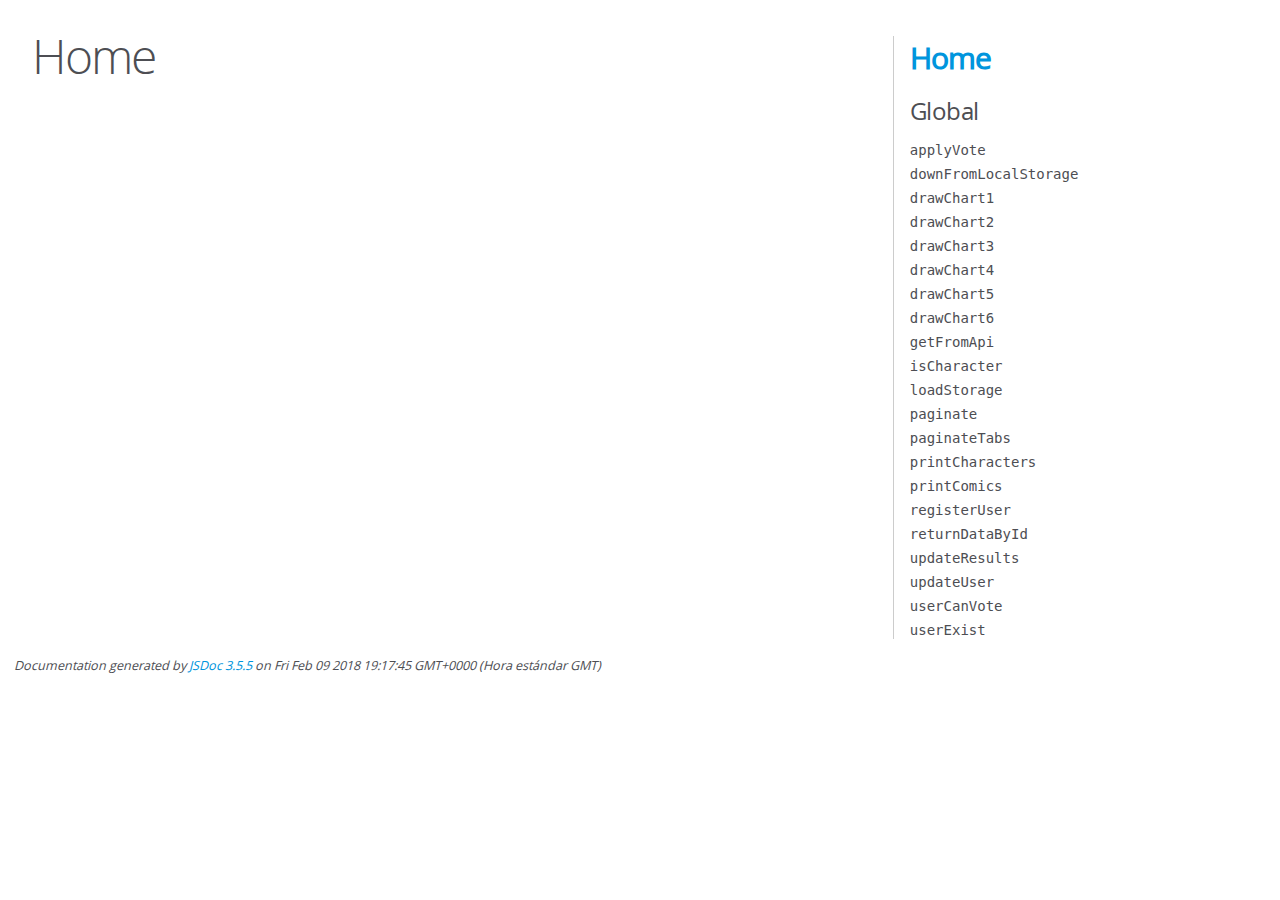
<file: out/index.html>
<!DOCTYPE html>
<html lang="en">
<head>
    <meta charset="utf-8">
    <title>JSDoc: Home</title>

    <script src="scripts/prettify/prettify.js"> </script>
    <script src="scripts/prettify/lang-css.js"> </script>
    <!--[if lt IE 9]>
      <script src="//html5shiv.googlecode.com/svn/trunk/html5.js"></script>
    <![endif]-->
    <link type="text/css" rel="stylesheet" href="styles/prettify-tomorrow.css">
    <link type="text/css" rel="stylesheet" href="styles/jsdoc-default.css">
</head>

<body>

<div id="main">

    <h1 class="page-title">Home</h1>

    



    


    <h3> </h3>










    









</div>

<nav>
    <h2><a href="index.html">Home</a></h2><h3>Global</h3><ul><li><a href="global.html#applyVote">applyVote</a></li><li><a href="global.html#downFromLocalStorage">downFromLocalStorage</a></li><li><a href="global.html#drawChart1">drawChart1</a></li><li><a href="global.html#drawChart2">drawChart2</a></li><li><a href="global.html#drawChart3">drawChart3</a></li><li><a href="global.html#drawChart4">drawChart4</a></li><li><a href="global.html#drawChart5">drawChart5</a></li><li><a href="global.html#drawChart6">drawChart6</a></li><li><a href="global.html#getFromApi">getFromApi</a></li><li><a href="global.html#isCharacter">isCharacter</a></li><li><a href="global.html#loadStorage">loadStorage</a></li><li><a href="global.html#paginate">paginate</a></li><li><a href="global.html#paginateTabs">paginateTabs</a></li><li><a href="global.html#printCharacters">printCharacters</a></li><li><a href="global.html#printComics">printComics</a></li><li><a href="global.html#registerUser">registerUser</a></li><li><a href="global.html#returnDataById">returnDataById</a></li><li><a href="global.html#updateResults">updateResults</a></li><li><a href="global.html#updateUser">updateUser</a></li><li><a href="global.html#userCanVote">userCanVote</a></li><li><a href="global.html#userExist">userExist</a></li></ul>
</nav>

<br class="clear">

<footer>
    Documentation generated by <a href="https://github.com/jsdoc3/jsdoc">JSDoc 3.5.5</a> on Fri Feb 09 2018 19:17:45 GMT+0000 (Hora estándar GMT)
</footer>

<script> prettyPrint(); </script>
<script src="scripts/linenumber.js"> </script>
</body>
</html>
</file>
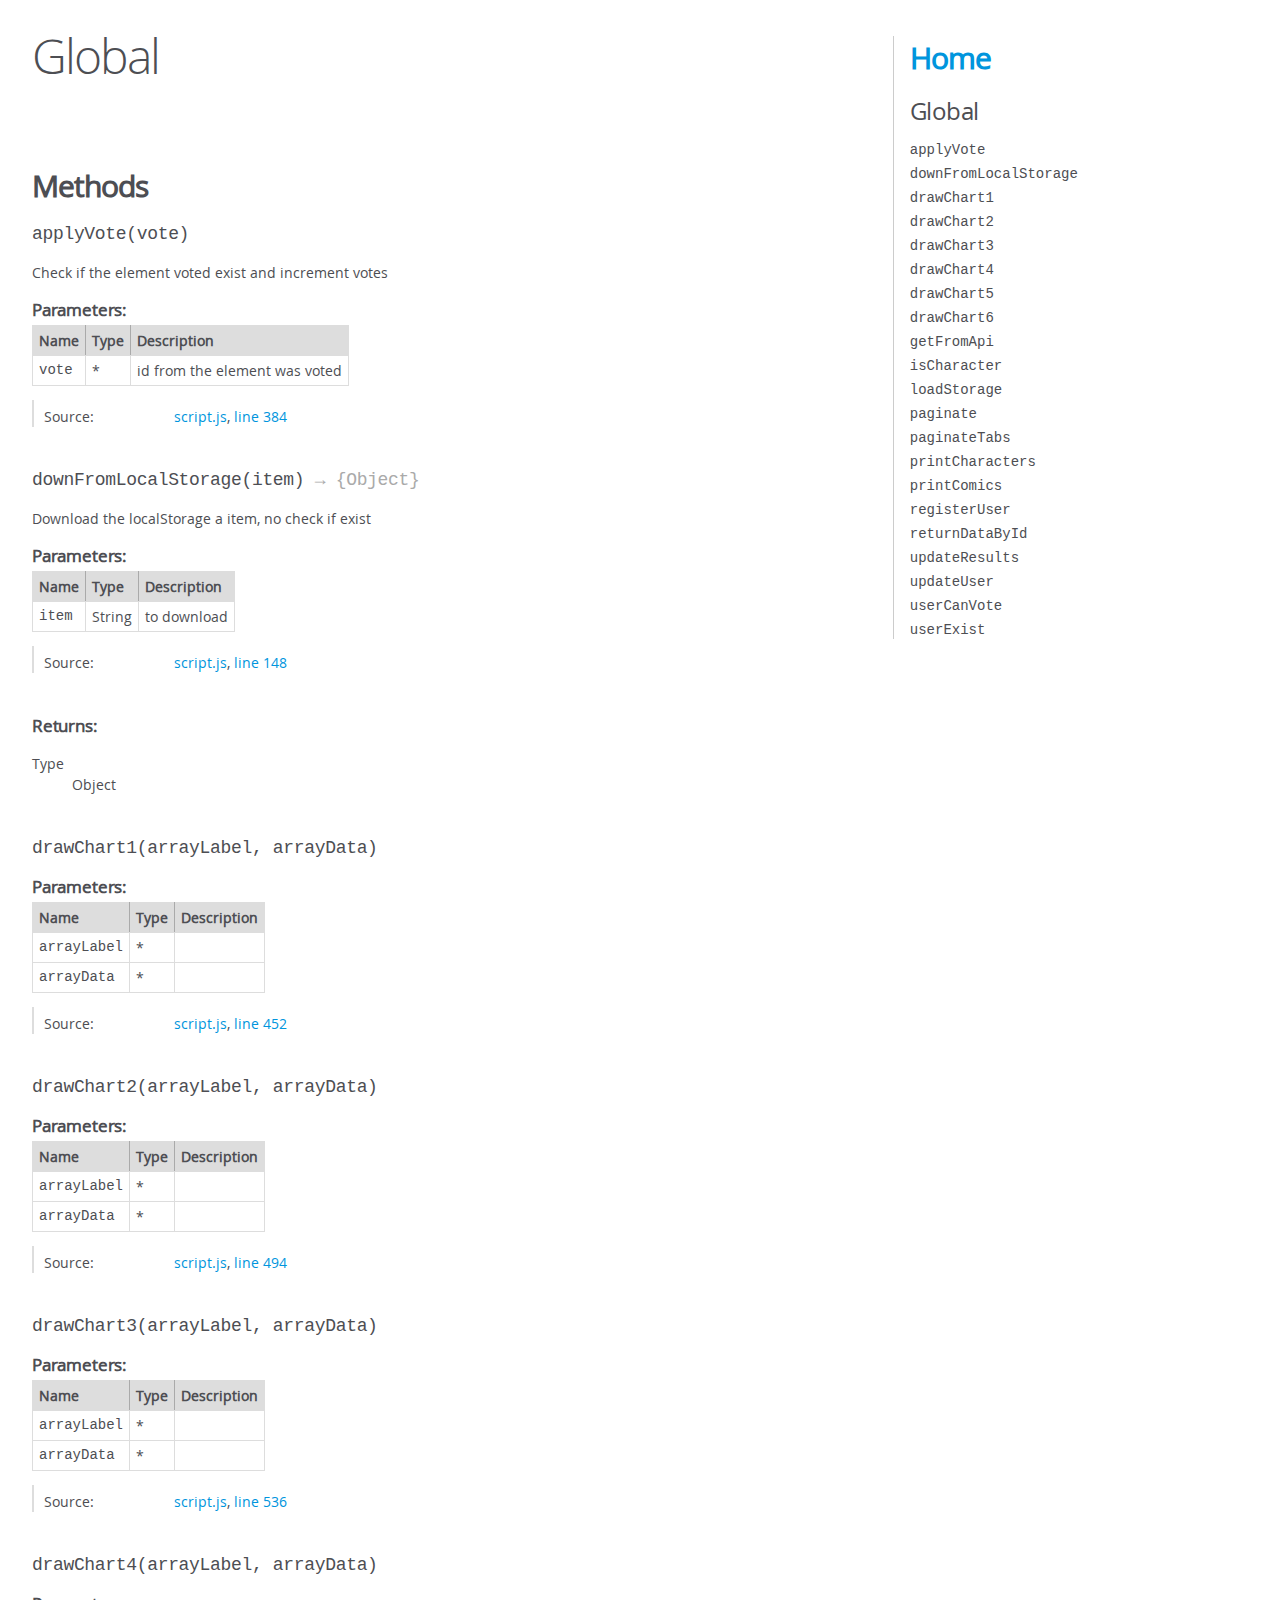
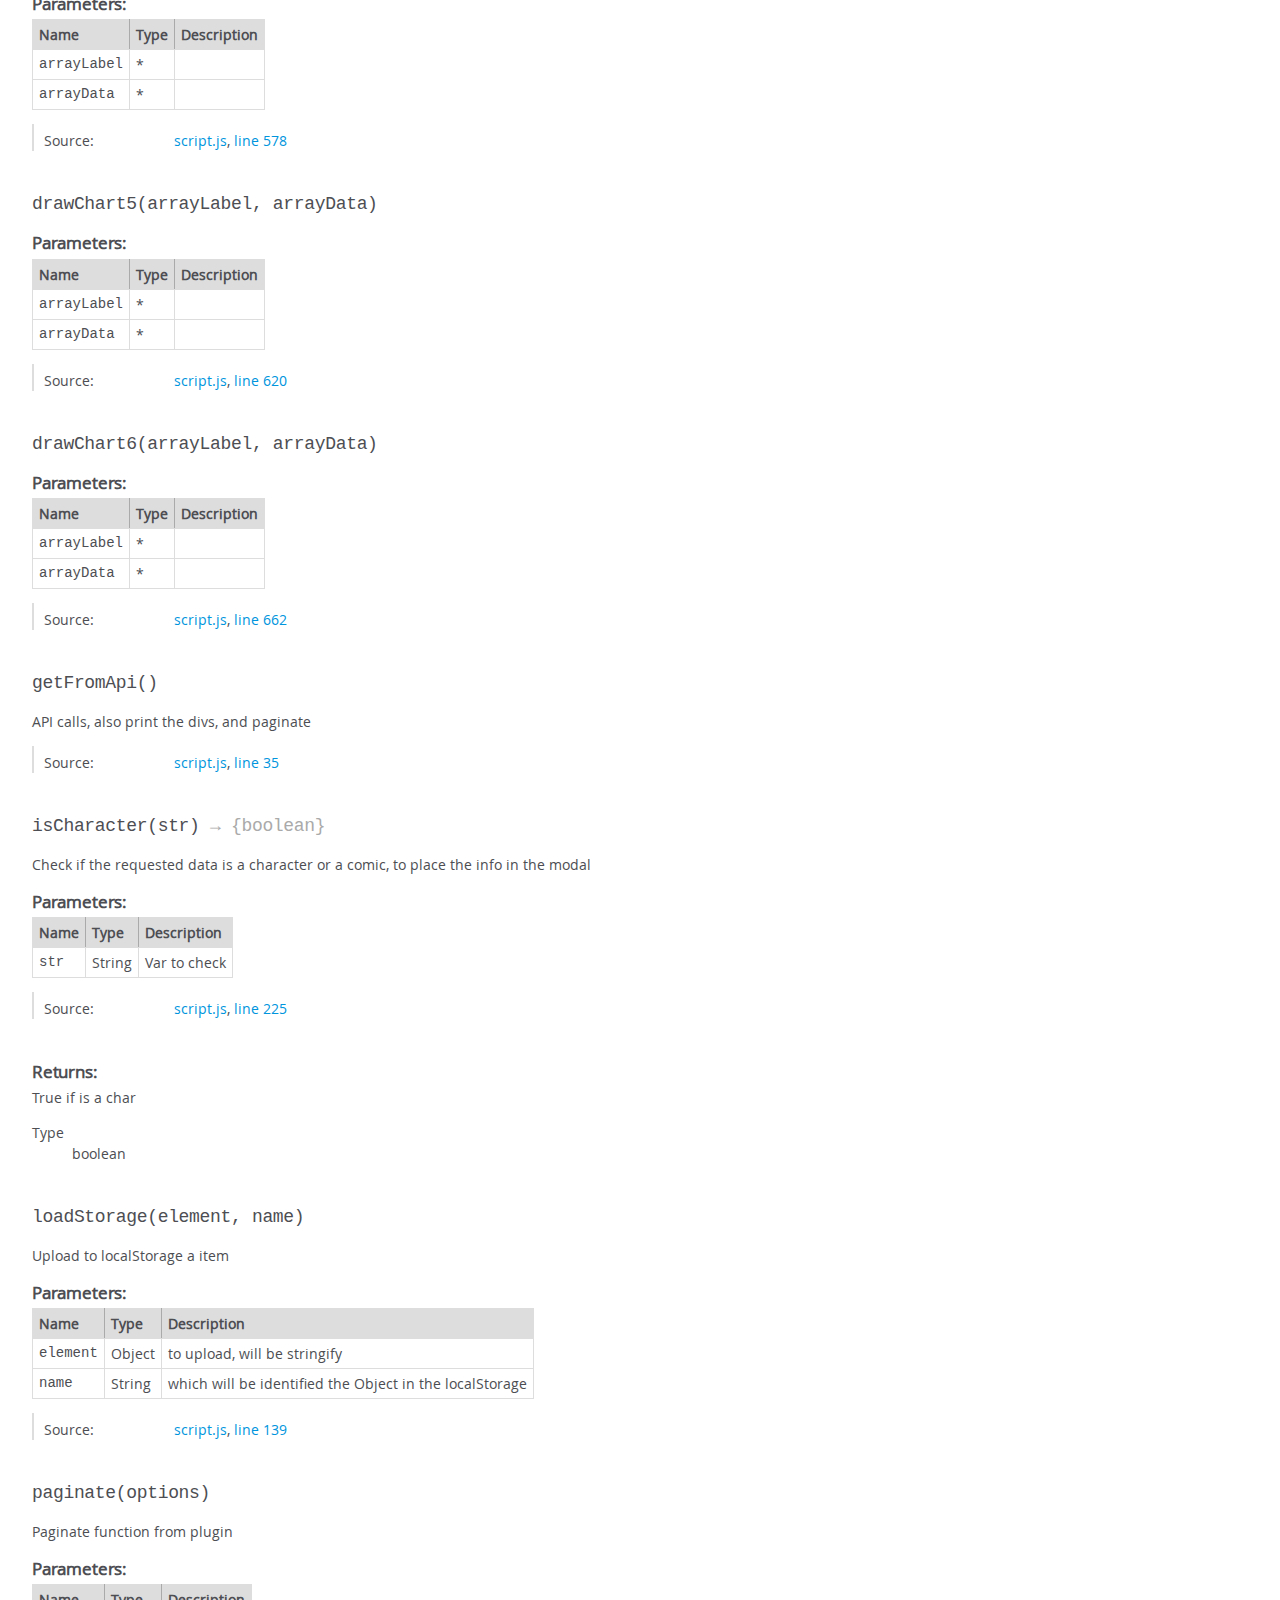
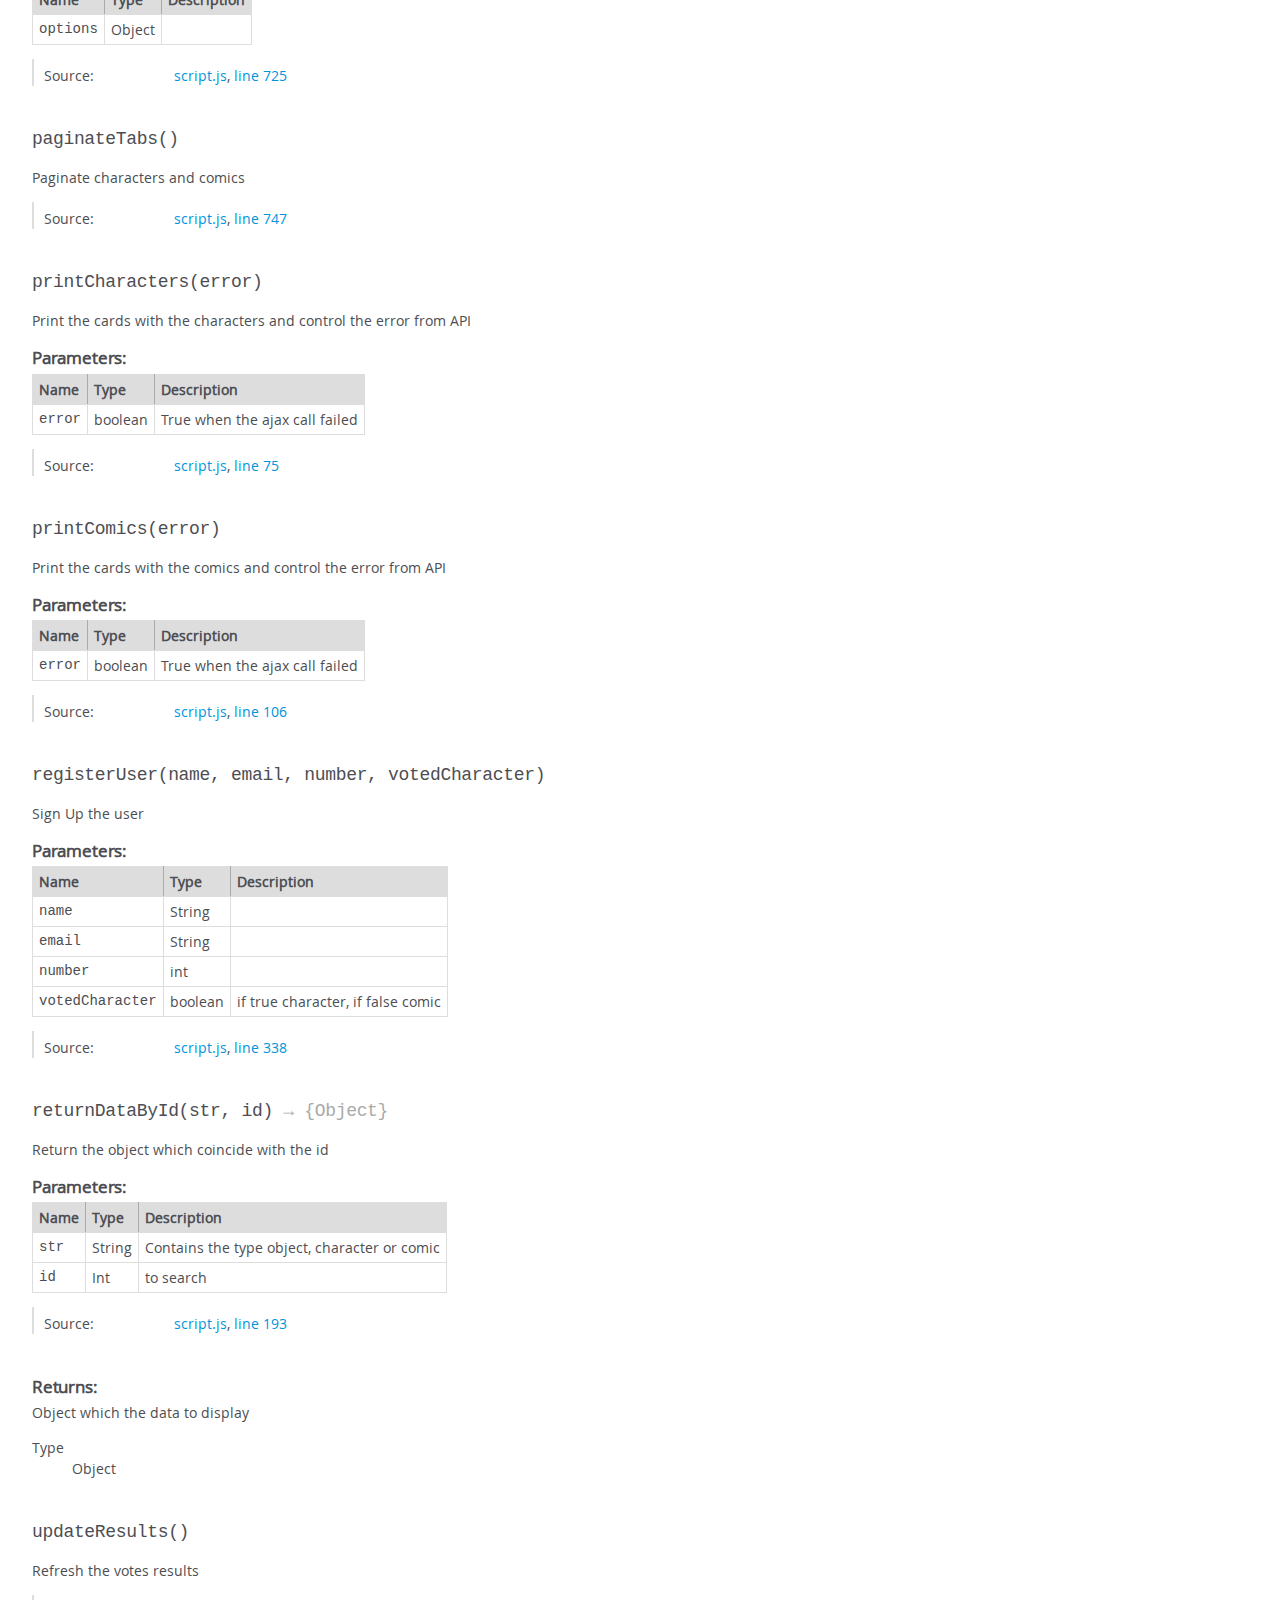
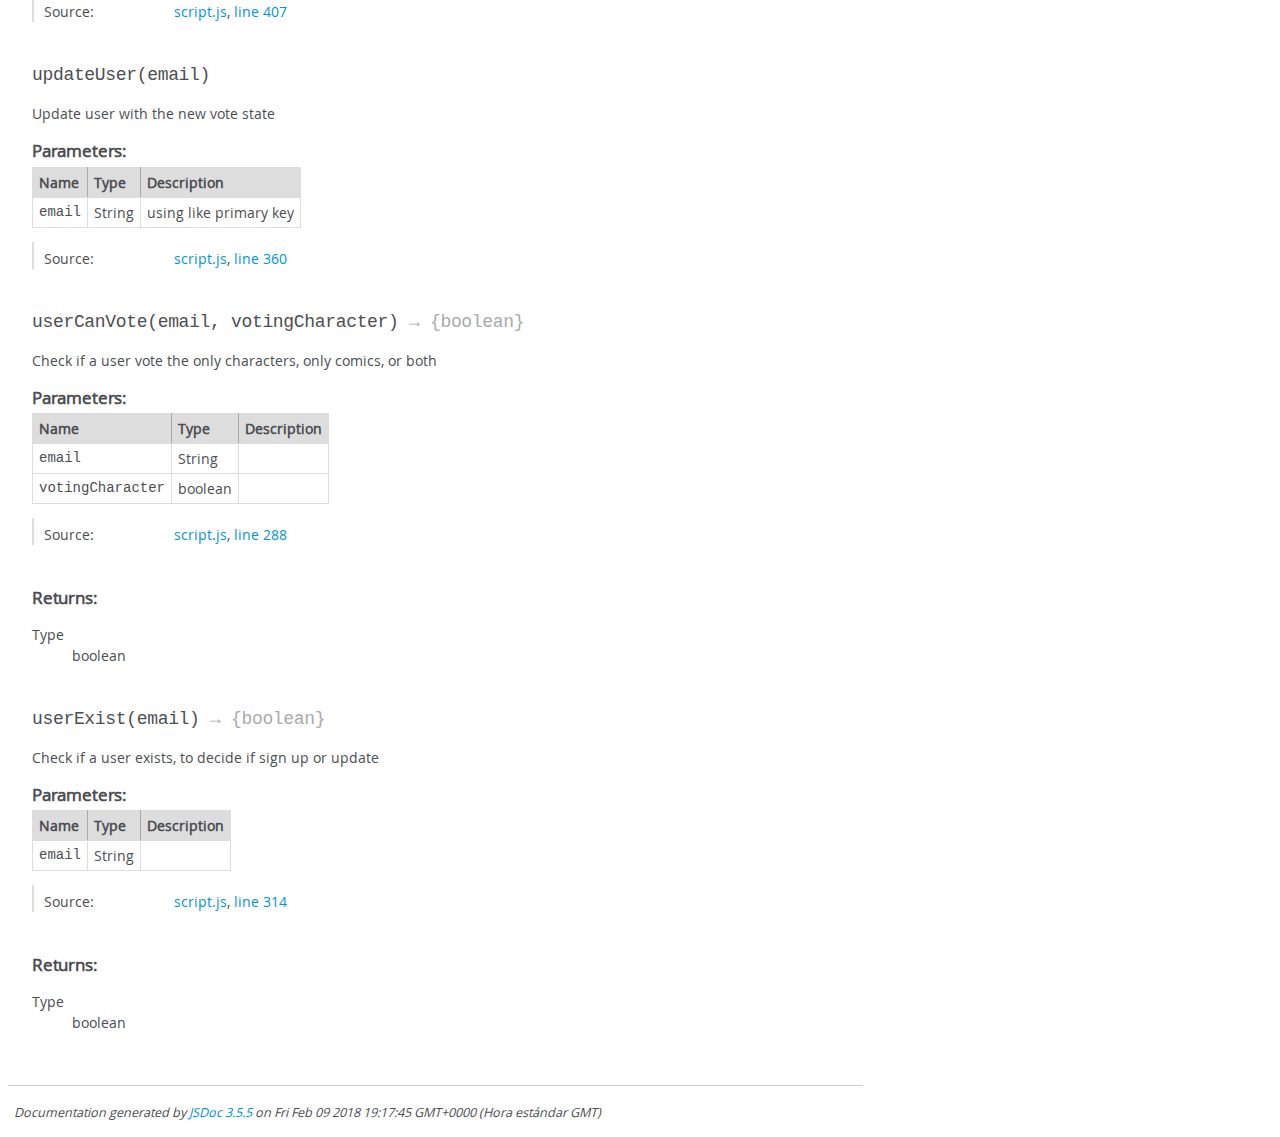
<file: out/global.html>
<!DOCTYPE html>
<html lang="en">
<head>
    <meta charset="utf-8">
    <title>JSDoc: Global</title>

    <script src="scripts/prettify/prettify.js"> </script>
    <script src="scripts/prettify/lang-css.js"> </script>
    <!--[if lt IE 9]>
      <script src="//html5shiv.googlecode.com/svn/trunk/html5.js"></script>
    <![endif]-->
    <link type="text/css" rel="stylesheet" href="styles/prettify-tomorrow.css">
    <link type="text/css" rel="stylesheet" href="styles/jsdoc-default.css">
</head>

<body>

<div id="main">

    <h1 class="page-title">Global</h1>

    




<section>

<header>
    
        <h2></h2>
        
    
</header>

<article>
    <div class="container-overview">
    
        

        


<dl class="details">

    

    

    

    

    

    

    

    

    

    

    

    

    

    

    

    
</dl>


        
    
    </div>

    

    

    

    

    

    

    

    
        <h3 class="subsection-title">Methods</h3>

        
            

    

    
    <h4 class="name" id="applyVote"><span class="type-signature"></span>applyVote<span class="signature">(vote)</span><span class="type-signature"></span></h4>
    

    



<div class="description">
    Check if the element voted exist and increment votes
</div>









    <h5>Parameters:</h5>
    

<table class="params">
    <thead>
    <tr>
        
        <th>Name</th>
        

        <th>Type</th>

        

        

        <th class="last">Description</th>
    </tr>
    </thead>

    <tbody>
    

        <tr>
            
                <td class="name"><code>vote</code></td>
            

            <td class="type">
            
                
<span class="param-type">*</span>


            
            </td>

            

            

            <td class="description last">id from the element was voted</td>
        </tr>

    
    </tbody>
</table>






<dl class="details">

    

    

    

    

    

    

    

    

    

    

    

    

    
    <dt class="tag-source">Source:</dt>
    <dd class="tag-source"><ul class="dummy"><li>
        <a href="script.js.html">script.js</a>, <a href="script.js.html#line384">line 384</a>
    </li></ul></dd>
    

    

    

    
</dl>


















        
            

    

    
    <h4 class="name" id="downFromLocalStorage"><span class="type-signature"></span>downFromLocalStorage<span class="signature">(item)</span><span class="type-signature"> &rarr; {Object}</span></h4>
    

    



<div class="description">
    Download the localStorage a item, no check if exist
</div>









    <h5>Parameters:</h5>
    

<table class="params">
    <thead>
    <tr>
        
        <th>Name</th>
        

        <th>Type</th>

        

        

        <th class="last">Description</th>
    </tr>
    </thead>

    <tbody>
    

        <tr>
            
                <td class="name"><code>item</code></td>
            

            <td class="type">
            
                
<span class="param-type">String</span>


            
            </td>

            

            

            <td class="description last">to download</td>
        </tr>

    
    </tbody>
</table>






<dl class="details">

    

    

    

    

    

    

    

    

    

    

    

    

    
    <dt class="tag-source">Source:</dt>
    <dd class="tag-source"><ul class="dummy"><li>
        <a href="script.js.html">script.js</a>, <a href="script.js.html#line148">line 148</a>
    </li></ul></dd>
    

    

    

    
</dl>













<h5>Returns:</h5>

        


<dl>
    <dt>
        Type
    </dt>
    <dd>
        
<span class="param-type">Object</span>


    </dd>
</dl>

    





        
            

    

    
    <h4 class="name" id="drawChart1"><span class="type-signature"></span>drawChart1<span class="signature">(arrayLabel, arrayData)</span><span class="type-signature"></span></h4>
    

    











    <h5>Parameters:</h5>
    

<table class="params">
    <thead>
    <tr>
        
        <th>Name</th>
        

        <th>Type</th>

        

        

        <th class="last">Description</th>
    </tr>
    </thead>

    <tbody>
    

        <tr>
            
                <td class="name"><code>arrayLabel</code></td>
            

            <td class="type">
            
                
<span class="param-type">*</span>


            
            </td>

            

            

            <td class="description last"></td>
        </tr>

    

        <tr>
            
                <td class="name"><code>arrayData</code></td>
            

            <td class="type">
            
                
<span class="param-type">*</span>


            
            </td>

            

            

            <td class="description last"></td>
        </tr>

    
    </tbody>
</table>






<dl class="details">

    

    

    

    

    

    

    

    

    

    

    

    

    
    <dt class="tag-source">Source:</dt>
    <dd class="tag-source"><ul class="dummy"><li>
        <a href="script.js.html">script.js</a>, <a href="script.js.html#line452">line 452</a>
    </li></ul></dd>
    

    

    

    
</dl>


















        
            

    

    
    <h4 class="name" id="drawChart2"><span class="type-signature"></span>drawChart2<span class="signature">(arrayLabel, arrayData)</span><span class="type-signature"></span></h4>
    

    











    <h5>Parameters:</h5>
    

<table class="params">
    <thead>
    <tr>
        
        <th>Name</th>
        

        <th>Type</th>

        

        

        <th class="last">Description</th>
    </tr>
    </thead>

    <tbody>
    

        <tr>
            
                <td class="name"><code>arrayLabel</code></td>
            

            <td class="type">
            
                
<span class="param-type">*</span>


            
            </td>

            

            

            <td class="description last"></td>
        </tr>

    

        <tr>
            
                <td class="name"><code>arrayData</code></td>
            

            <td class="type">
            
                
<span class="param-type">*</span>


            
            </td>

            

            

            <td class="description last"></td>
        </tr>

    
    </tbody>
</table>






<dl class="details">

    

    

    

    

    

    

    

    

    

    

    

    

    
    <dt class="tag-source">Source:</dt>
    <dd class="tag-source"><ul class="dummy"><li>
        <a href="script.js.html">script.js</a>, <a href="script.js.html#line494">line 494</a>
    </li></ul></dd>
    

    

    

    
</dl>


















        
            

    

    
    <h4 class="name" id="drawChart3"><span class="type-signature"></span>drawChart3<span class="signature">(arrayLabel, arrayData)</span><span class="type-signature"></span></h4>
    

    











    <h5>Parameters:</h5>
    

<table class="params">
    <thead>
    <tr>
        
        <th>Name</th>
        

        <th>Type</th>

        

        

        <th class="last">Description</th>
    </tr>
    </thead>

    <tbody>
    

        <tr>
            
                <td class="name"><code>arrayLabel</code></td>
            

            <td class="type">
            
                
<span class="param-type">*</span>


            
            </td>

            

            

            <td class="description last"></td>
        </tr>

    

        <tr>
            
                <td class="name"><code>arrayData</code></td>
            

            <td class="type">
            
                
<span class="param-type">*</span>


            
            </td>

            

            

            <td class="description last"></td>
        </tr>

    
    </tbody>
</table>






<dl class="details">

    

    

    

    

    

    

    

    

    

    

    

    

    
    <dt class="tag-source">Source:</dt>
    <dd class="tag-source"><ul class="dummy"><li>
        <a href="script.js.html">script.js</a>, <a href="script.js.html#line536">line 536</a>
    </li></ul></dd>
    

    

    

    
</dl>


















        
            

    

    
    <h4 class="name" id="drawChart4"><span class="type-signature"></span>drawChart4<span class="signature">(arrayLabel, arrayData)</span><span class="type-signature"></span></h4>
    

    











    <h5>Parameters:</h5>
    

<table class="params">
    <thead>
    <tr>
        
        <th>Name</th>
        

        <th>Type</th>

        

        

        <th class="last">Description</th>
    </tr>
    </thead>

    <tbody>
    

        <tr>
            
                <td class="name"><code>arrayLabel</code></td>
            

            <td class="type">
            
                
<span class="param-type">*</span>


            
            </td>

            

            

            <td class="description last"></td>
        </tr>

    

        <tr>
            
                <td class="name"><code>arrayData</code></td>
            

            <td class="type">
            
                
<span class="param-type">*</span>


            
            </td>

            

            

            <td class="description last"></td>
        </tr>

    
    </tbody>
</table>






<dl class="details">

    

    

    

    

    

    

    

    

    

    

    

    

    
    <dt class="tag-source">Source:</dt>
    <dd class="tag-source"><ul class="dummy"><li>
        <a href="script.js.html">script.js</a>, <a href="script.js.html#line578">line 578</a>
    </li></ul></dd>
    

    

    

    
</dl>


















        
            

    

    
    <h4 class="name" id="drawChart5"><span class="type-signature"></span>drawChart5<span class="signature">(arrayLabel, arrayData)</span><span class="type-signature"></span></h4>
    

    











    <h5>Parameters:</h5>
    

<table class="params">
    <thead>
    <tr>
        
        <th>Name</th>
        

        <th>Type</th>

        

        

        <th class="last">Description</th>
    </tr>
    </thead>

    <tbody>
    

        <tr>
            
                <td class="name"><code>arrayLabel</code></td>
            

            <td class="type">
            
                
<span class="param-type">*</span>


            
            </td>

            

            

            <td class="description last"></td>
        </tr>

    

        <tr>
            
                <td class="name"><code>arrayData</code></td>
            

            <td class="type">
            
                
<span class="param-type">*</span>


            
            </td>

            

            

            <td class="description last"></td>
        </tr>

    
    </tbody>
</table>






<dl class="details">

    

    

    

    

    

    

    

    

    

    

    

    

    
    <dt class="tag-source">Source:</dt>
    <dd class="tag-source"><ul class="dummy"><li>
        <a href="script.js.html">script.js</a>, <a href="script.js.html#line620">line 620</a>
    </li></ul></dd>
    

    

    

    
</dl>


















        
            

    

    
    <h4 class="name" id="drawChart6"><span class="type-signature"></span>drawChart6<span class="signature">(arrayLabel, arrayData)</span><span class="type-signature"></span></h4>
    

    











    <h5>Parameters:</h5>
    

<table class="params">
    <thead>
    <tr>
        
        <th>Name</th>
        

        <th>Type</th>

        

        

        <th class="last">Description</th>
    </tr>
    </thead>

    <tbody>
    

        <tr>
            
                <td class="name"><code>arrayLabel</code></td>
            

            <td class="type">
            
                
<span class="param-type">*</span>


            
            </td>

            

            

            <td class="description last"></td>
        </tr>

    

        <tr>
            
                <td class="name"><code>arrayData</code></td>
            

            <td class="type">
            
                
<span class="param-type">*</span>


            
            </td>

            

            

            <td class="description last"></td>
        </tr>

    
    </tbody>
</table>






<dl class="details">

    

    

    

    

    

    

    

    

    

    

    

    

    
    <dt class="tag-source">Source:</dt>
    <dd class="tag-source"><ul class="dummy"><li>
        <a href="script.js.html">script.js</a>, <a href="script.js.html#line662">line 662</a>
    </li></ul></dd>
    

    

    

    
</dl>


















        
            

    

    
    <h4 class="name" id="getFromApi"><span class="type-signature"></span>getFromApi<span class="signature">()</span><span class="type-signature"></span></h4>
    

    



<div class="description">
    API calls, also print the divs, and paginate
</div>













<dl class="details">

    

    

    

    

    

    

    

    

    

    

    

    

    
    <dt class="tag-source">Source:</dt>
    <dd class="tag-source"><ul class="dummy"><li>
        <a href="script.js.html">script.js</a>, <a href="script.js.html#line35">line 35</a>
    </li></ul></dd>
    

    

    

    
</dl>


















        
            

    

    
    <h4 class="name" id="isCharacter"><span class="type-signature"></span>isCharacter<span class="signature">(str)</span><span class="type-signature"> &rarr; {boolean}</span></h4>
    

    



<div class="description">
    Check if the requested data is a character or a comic, to place the info
in the modal
</div>









    <h5>Parameters:</h5>
    

<table class="params">
    <thead>
    <tr>
        
        <th>Name</th>
        

        <th>Type</th>

        

        

        <th class="last">Description</th>
    </tr>
    </thead>

    <tbody>
    

        <tr>
            
                <td class="name"><code>str</code></td>
            

            <td class="type">
            
                
<span class="param-type">String</span>


            
            </td>

            

            

            <td class="description last">Var to check</td>
        </tr>

    
    </tbody>
</table>






<dl class="details">

    

    

    

    

    

    

    

    

    

    

    

    

    
    <dt class="tag-source">Source:</dt>
    <dd class="tag-source"><ul class="dummy"><li>
        <a href="script.js.html">script.js</a>, <a href="script.js.html#line225">line 225</a>
    </li></ul></dd>
    

    

    

    
</dl>













<h5>Returns:</h5>

        
<div class="param-desc">
    True if is a char
</div>



<dl>
    <dt>
        Type
    </dt>
    <dd>
        
<span class="param-type">boolean</span>


    </dd>
</dl>

    





        
            

    

    
    <h4 class="name" id="loadStorage"><span class="type-signature"></span>loadStorage<span class="signature">(element, name)</span><span class="type-signature"></span></h4>
    

    



<div class="description">
    Upload to localStorage a item
</div>









    <h5>Parameters:</h5>
    

<table class="params">
    <thead>
    <tr>
        
        <th>Name</th>
        

        <th>Type</th>

        

        

        <th class="last">Description</th>
    </tr>
    </thead>

    <tbody>
    

        <tr>
            
                <td class="name"><code>element</code></td>
            

            <td class="type">
            
                
<span class="param-type">Object</span>


            
            </td>

            

            

            <td class="description last">to upload, will be stringify</td>
        </tr>

    

        <tr>
            
                <td class="name"><code>name</code></td>
            

            <td class="type">
            
                
<span class="param-type">String</span>


            
            </td>

            

            

            <td class="description last">which will be identified the Object in the localStorage</td>
        </tr>

    
    </tbody>
</table>






<dl class="details">

    

    

    

    

    

    

    

    

    

    

    

    

    
    <dt class="tag-source">Source:</dt>
    <dd class="tag-source"><ul class="dummy"><li>
        <a href="script.js.html">script.js</a>, <a href="script.js.html#line139">line 139</a>
    </li></ul></dd>
    

    

    

    
</dl>


















        
            

    

    
    <h4 class="name" id="paginate"><span class="type-signature"></span>paginate<span class="signature">(options)</span><span class="type-signature"></span></h4>
    

    



<div class="description">
    Paginate function from plugin
</div>









    <h5>Parameters:</h5>
    

<table class="params">
    <thead>
    <tr>
        
        <th>Name</th>
        

        <th>Type</th>

        

        

        <th class="last">Description</th>
    </tr>
    </thead>

    <tbody>
    

        <tr>
            
                <td class="name"><code>options</code></td>
            

            <td class="type">
            
                
<span class="param-type">Object</span>


            
            </td>

            

            

            <td class="description last"></td>
        </tr>

    
    </tbody>
</table>






<dl class="details">

    

    

    

    

    

    

    

    

    

    

    

    

    
    <dt class="tag-source">Source:</dt>
    <dd class="tag-source"><ul class="dummy"><li>
        <a href="script.js.html">script.js</a>, <a href="script.js.html#line725">line 725</a>
    </li></ul></dd>
    

    

    

    
</dl>


















        
            

    

    
    <h4 class="name" id="paginateTabs"><span class="type-signature"></span>paginateTabs<span class="signature">()</span><span class="type-signature"></span></h4>
    

    



<div class="description">
    Paginate characters and comics
</div>













<dl class="details">

    

    

    

    

    

    

    

    

    

    

    

    

    
    <dt class="tag-source">Source:</dt>
    <dd class="tag-source"><ul class="dummy"><li>
        <a href="script.js.html">script.js</a>, <a href="script.js.html#line747">line 747</a>
    </li></ul></dd>
    

    

    

    
</dl>


















        
            

    

    
    <h4 class="name" id="printCharacters"><span class="type-signature"></span>printCharacters<span class="signature">(error)</span><span class="type-signature"></span></h4>
    

    



<div class="description">
    Print the cards with the characters and control the error from API
</div>









    <h5>Parameters:</h5>
    

<table class="params">
    <thead>
    <tr>
        
        <th>Name</th>
        

        <th>Type</th>

        

        

        <th class="last">Description</th>
    </tr>
    </thead>

    <tbody>
    

        <tr>
            
                <td class="name"><code>error</code></td>
            

            <td class="type">
            
                
<span class="param-type">boolean</span>


            
            </td>

            

            

            <td class="description last">True when the ajax call failed</td>
        </tr>

    
    </tbody>
</table>






<dl class="details">

    

    

    

    

    

    

    

    

    

    

    

    

    
    <dt class="tag-source">Source:</dt>
    <dd class="tag-source"><ul class="dummy"><li>
        <a href="script.js.html">script.js</a>, <a href="script.js.html#line75">line 75</a>
    </li></ul></dd>
    

    

    

    
</dl>


















        
            

    

    
    <h4 class="name" id="printComics"><span class="type-signature"></span>printComics<span class="signature">(error)</span><span class="type-signature"></span></h4>
    

    



<div class="description">
    Print the cards with the comics and control the error from API
</div>









    <h5>Parameters:</h5>
    

<table class="params">
    <thead>
    <tr>
        
        <th>Name</th>
        

        <th>Type</th>

        

        

        <th class="last">Description</th>
    </tr>
    </thead>

    <tbody>
    

        <tr>
            
                <td class="name"><code>error</code></td>
            

            <td class="type">
            
                
<span class="param-type">boolean</span>


            
            </td>

            

            

            <td class="description last">True when the ajax call failed</td>
        </tr>

    
    </tbody>
</table>






<dl class="details">

    

    

    

    

    

    

    

    

    

    

    

    

    
    <dt class="tag-source">Source:</dt>
    <dd class="tag-source"><ul class="dummy"><li>
        <a href="script.js.html">script.js</a>, <a href="script.js.html#line106">line 106</a>
    </li></ul></dd>
    

    

    

    
</dl>


















        
            

    

    
    <h4 class="name" id="registerUser"><span class="type-signature"></span>registerUser<span class="signature">(name, email, number, votedCharacter)</span><span class="type-signature"></span></h4>
    

    



<div class="description">
    Sign Up the user
</div>









    <h5>Parameters:</h5>
    

<table class="params">
    <thead>
    <tr>
        
        <th>Name</th>
        

        <th>Type</th>

        

        

        <th class="last">Description</th>
    </tr>
    </thead>

    <tbody>
    

        <tr>
            
                <td class="name"><code>name</code></td>
            

            <td class="type">
            
                
<span class="param-type">String</span>


            
            </td>

            

            

            <td class="description last"></td>
        </tr>

    

        <tr>
            
                <td class="name"><code>email</code></td>
            

            <td class="type">
            
                
<span class="param-type">String</span>


            
            </td>

            

            

            <td class="description last"></td>
        </tr>

    

        <tr>
            
                <td class="name"><code>number</code></td>
            

            <td class="type">
            
                
<span class="param-type">int</span>


            
            </td>

            

            

            <td class="description last"></td>
        </tr>

    

        <tr>
            
                <td class="name"><code>votedCharacter</code></td>
            

            <td class="type">
            
                
<span class="param-type">boolean</span>


            
            </td>

            

            

            <td class="description last">if true character, if false comic</td>
        </tr>

    
    </tbody>
</table>






<dl class="details">

    

    

    

    

    

    

    

    

    

    

    

    

    
    <dt class="tag-source">Source:</dt>
    <dd class="tag-source"><ul class="dummy"><li>
        <a href="script.js.html">script.js</a>, <a href="script.js.html#line338">line 338</a>
    </li></ul></dd>
    

    

    

    
</dl>


















        
            

    

    
    <h4 class="name" id="returnDataById"><span class="type-signature"></span>returnDataById<span class="signature">(str, id)</span><span class="type-signature"> &rarr; {Object}</span></h4>
    

    



<div class="description">
    Return the object which coincide with the id
</div>









    <h5>Parameters:</h5>
    

<table class="params">
    <thead>
    <tr>
        
        <th>Name</th>
        

        <th>Type</th>

        

        

        <th class="last">Description</th>
    </tr>
    </thead>

    <tbody>
    

        <tr>
            
                <td class="name"><code>str</code></td>
            

            <td class="type">
            
                
<span class="param-type">String</span>


            
            </td>

            

            

            <td class="description last">Contains the type object, character or comic</td>
        </tr>

    

        <tr>
            
                <td class="name"><code>id</code></td>
            

            <td class="type">
            
                
<span class="param-type">Int</span>


            
            </td>

            

            

            <td class="description last">to search</td>
        </tr>

    
    </tbody>
</table>






<dl class="details">

    

    

    

    

    

    

    

    

    

    

    

    

    
    <dt class="tag-source">Source:</dt>
    <dd class="tag-source"><ul class="dummy"><li>
        <a href="script.js.html">script.js</a>, <a href="script.js.html#line193">line 193</a>
    </li></ul></dd>
    

    

    

    
</dl>













<h5>Returns:</h5>

        
<div class="param-desc">
    Object which the data to display
</div>



<dl>
    <dt>
        Type
    </dt>
    <dd>
        
<span class="param-type">Object</span>


    </dd>
</dl>

    





        
            

    

    
    <h4 class="name" id="updateResults"><span class="type-signature"></span>updateResults<span class="signature">()</span><span class="type-signature"></span></h4>
    

    



<div class="description">
    Refresh the votes results
</div>













<dl class="details">

    

    

    

    

    

    

    

    

    

    

    

    

    
    <dt class="tag-source">Source:</dt>
    <dd class="tag-source"><ul class="dummy"><li>
        <a href="script.js.html">script.js</a>, <a href="script.js.html#line407">line 407</a>
    </li></ul></dd>
    

    

    

    
</dl>


















        
            

    

    
    <h4 class="name" id="updateUser"><span class="type-signature"></span>updateUser<span class="signature">(email)</span><span class="type-signature"></span></h4>
    

    



<div class="description">
    Update user with the new vote state
</div>









    <h5>Parameters:</h5>
    

<table class="params">
    <thead>
    <tr>
        
        <th>Name</th>
        

        <th>Type</th>

        

        

        <th class="last">Description</th>
    </tr>
    </thead>

    <tbody>
    

        <tr>
            
                <td class="name"><code>email</code></td>
            

            <td class="type">
            
                
<span class="param-type">String</span>


            
            </td>

            

            

            <td class="description last">using like primary key</td>
        </tr>

    
    </tbody>
</table>






<dl class="details">

    

    

    

    

    

    

    

    

    

    

    

    

    
    <dt class="tag-source">Source:</dt>
    <dd class="tag-source"><ul class="dummy"><li>
        <a href="script.js.html">script.js</a>, <a href="script.js.html#line360">line 360</a>
    </li></ul></dd>
    

    

    

    
</dl>


















        
            

    

    
    <h4 class="name" id="userCanVote"><span class="type-signature"></span>userCanVote<span class="signature">(email, votingCharacter)</span><span class="type-signature"> &rarr; {boolean}</span></h4>
    

    



<div class="description">
    Check if a user vote the only characters, only comics, or both
</div>









    <h5>Parameters:</h5>
    

<table class="params">
    <thead>
    <tr>
        
        <th>Name</th>
        

        <th>Type</th>

        

        

        <th class="last">Description</th>
    </tr>
    </thead>

    <tbody>
    

        <tr>
            
                <td class="name"><code>email</code></td>
            

            <td class="type">
            
                
<span class="param-type">String</span>


            
            </td>

            

            

            <td class="description last"></td>
        </tr>

    

        <tr>
            
                <td class="name"><code>votingCharacter</code></td>
            

            <td class="type">
            
                
<span class="param-type">boolean</span>


            
            </td>

            

            

            <td class="description last"></td>
        </tr>

    
    </tbody>
</table>






<dl class="details">

    

    

    

    

    

    

    

    

    

    

    

    

    
    <dt class="tag-source">Source:</dt>
    <dd class="tag-source"><ul class="dummy"><li>
        <a href="script.js.html">script.js</a>, <a href="script.js.html#line288">line 288</a>
    </li></ul></dd>
    

    

    

    
</dl>













<h5>Returns:</h5>

        


<dl>
    <dt>
        Type
    </dt>
    <dd>
        
<span class="param-type">boolean</span>


    </dd>
</dl>

    





        
            

    

    
    <h4 class="name" id="userExist"><span class="type-signature"></span>userExist<span class="signature">(email)</span><span class="type-signature"> &rarr; {boolean}</span></h4>
    

    



<div class="description">
    Check if a user exists, to decide if sign up or update
</div>









    <h5>Parameters:</h5>
    

<table class="params">
    <thead>
    <tr>
        
        <th>Name</th>
        

        <th>Type</th>

        

        

        <th class="last">Description</th>
    </tr>
    </thead>

    <tbody>
    

        <tr>
            
                <td class="name"><code>email</code></td>
            

            <td class="type">
            
                
<span class="param-type">String</span>


            
            </td>

            

            

            <td class="description last"></td>
        </tr>

    
    </tbody>
</table>






<dl class="details">

    

    

    

    

    

    

    

    

    

    

    

    

    
    <dt class="tag-source">Source:</dt>
    <dd class="tag-source"><ul class="dummy"><li>
        <a href="script.js.html">script.js</a>, <a href="script.js.html#line314">line 314</a>
    </li></ul></dd>
    

    

    

    
</dl>













<h5>Returns:</h5>

        


<dl>
    <dt>
        Type
    </dt>
    <dd>
        
<span class="param-type">boolean</span>


    </dd>
</dl>

    





        
    

    

    
</article>

</section>




</div>

<nav>
    <h2><a href="index.html">Home</a></h2><h3>Global</h3><ul><li><a href="global.html#applyVote">applyVote</a></li><li><a href="global.html#downFromLocalStorage">downFromLocalStorage</a></li><li><a href="global.html#drawChart1">drawChart1</a></li><li><a href="global.html#drawChart2">drawChart2</a></li><li><a href="global.html#drawChart3">drawChart3</a></li><li><a href="global.html#drawChart4">drawChart4</a></li><li><a href="global.html#drawChart5">drawChart5</a></li><li><a href="global.html#drawChart6">drawChart6</a></li><li><a href="global.html#getFromApi">getFromApi</a></li><li><a href="global.html#isCharacter">isCharacter</a></li><li><a href="global.html#loadStorage">loadStorage</a></li><li><a href="global.html#paginate">paginate</a></li><li><a href="global.html#paginateTabs">paginateTabs</a></li><li><a href="global.html#printCharacters">printCharacters</a></li><li><a href="global.html#printComics">printComics</a></li><li><a href="global.html#registerUser">registerUser</a></li><li><a href="global.html#returnDataById">returnDataById</a></li><li><a href="global.html#updateResults">updateResults</a></li><li><a href="global.html#updateUser">updateUser</a></li><li><a href="global.html#userCanVote">userCanVote</a></li><li><a href="global.html#userExist">userExist</a></li></ul>
</nav>

<br class="clear">

<footer>
    Documentation generated by <a href="https://github.com/jsdoc3/jsdoc">JSDoc 3.5.5</a> on Fri Feb 09 2018 19:17:45 GMT+0000 (Hora estándar GMT)
</footer>

<script> prettyPrint(); </script>
<script src="scripts/linenumber.js"> </script>
</body>
</html>
</file>
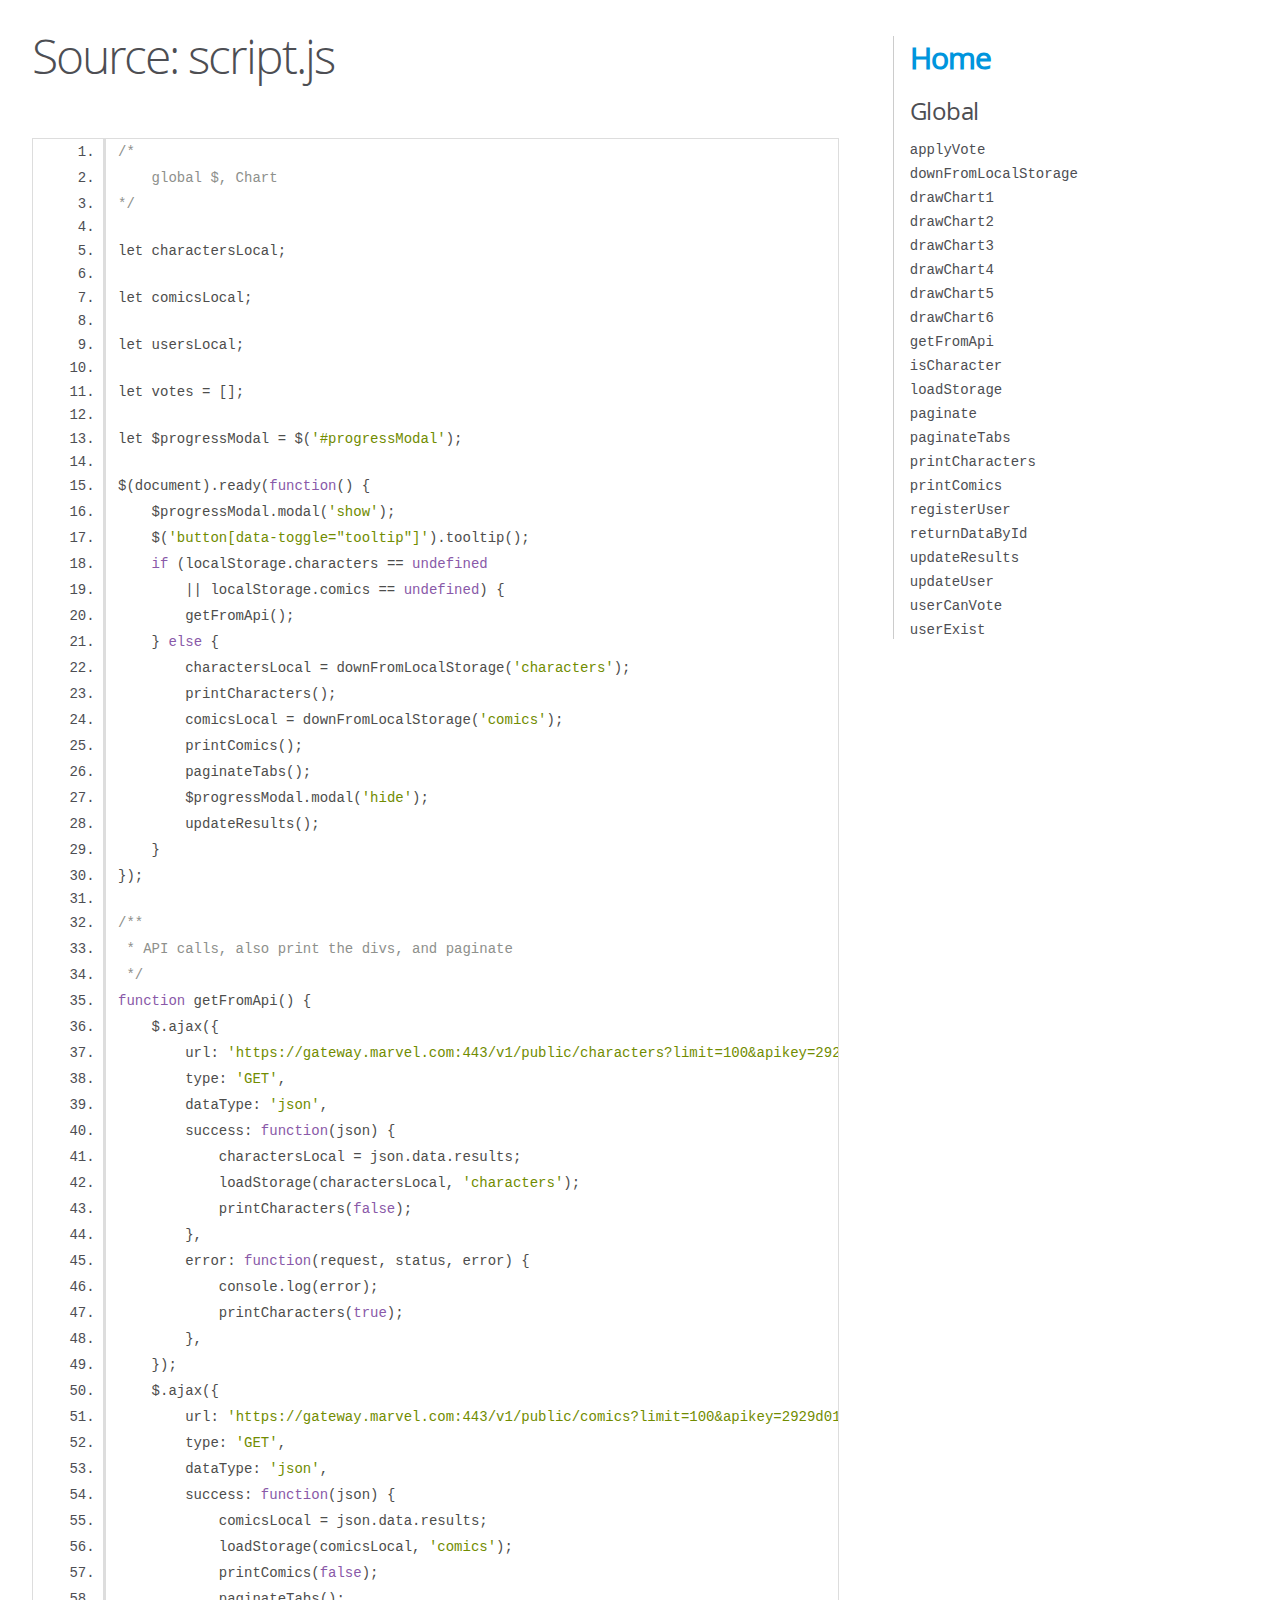
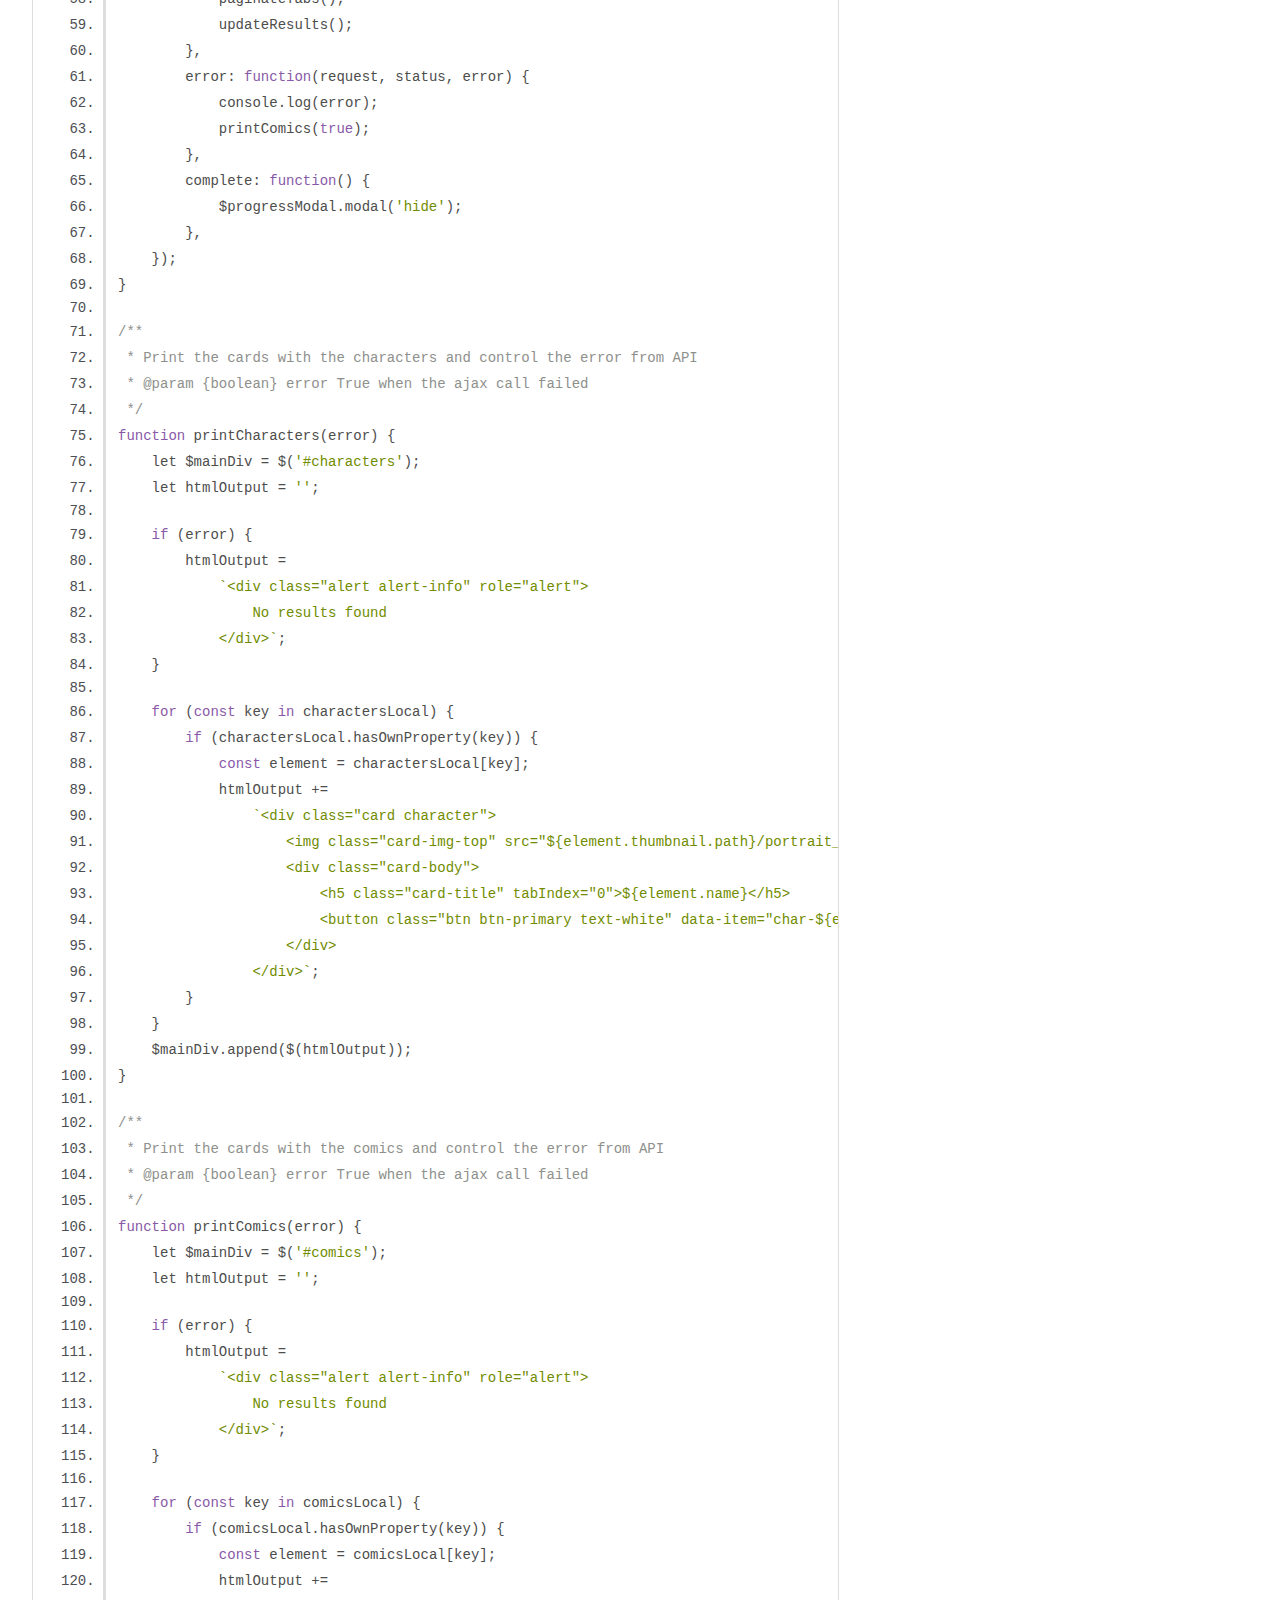
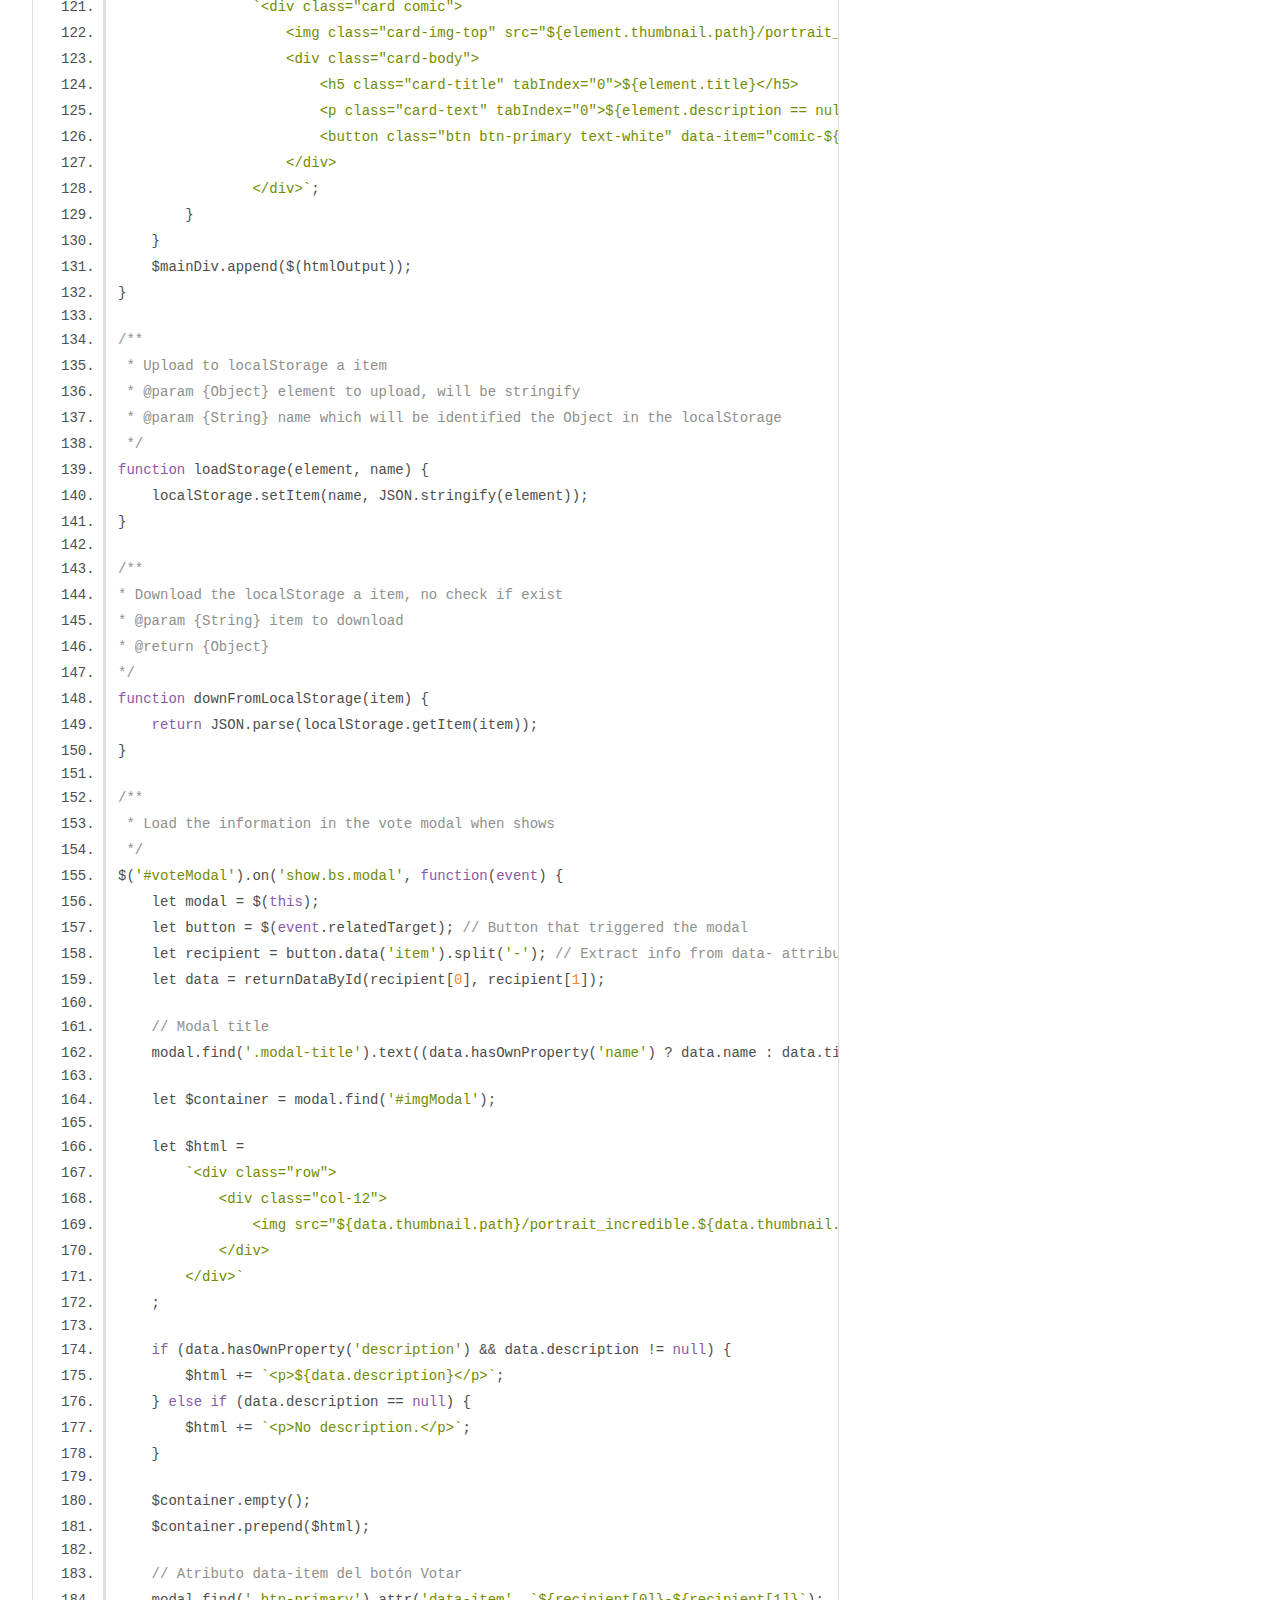
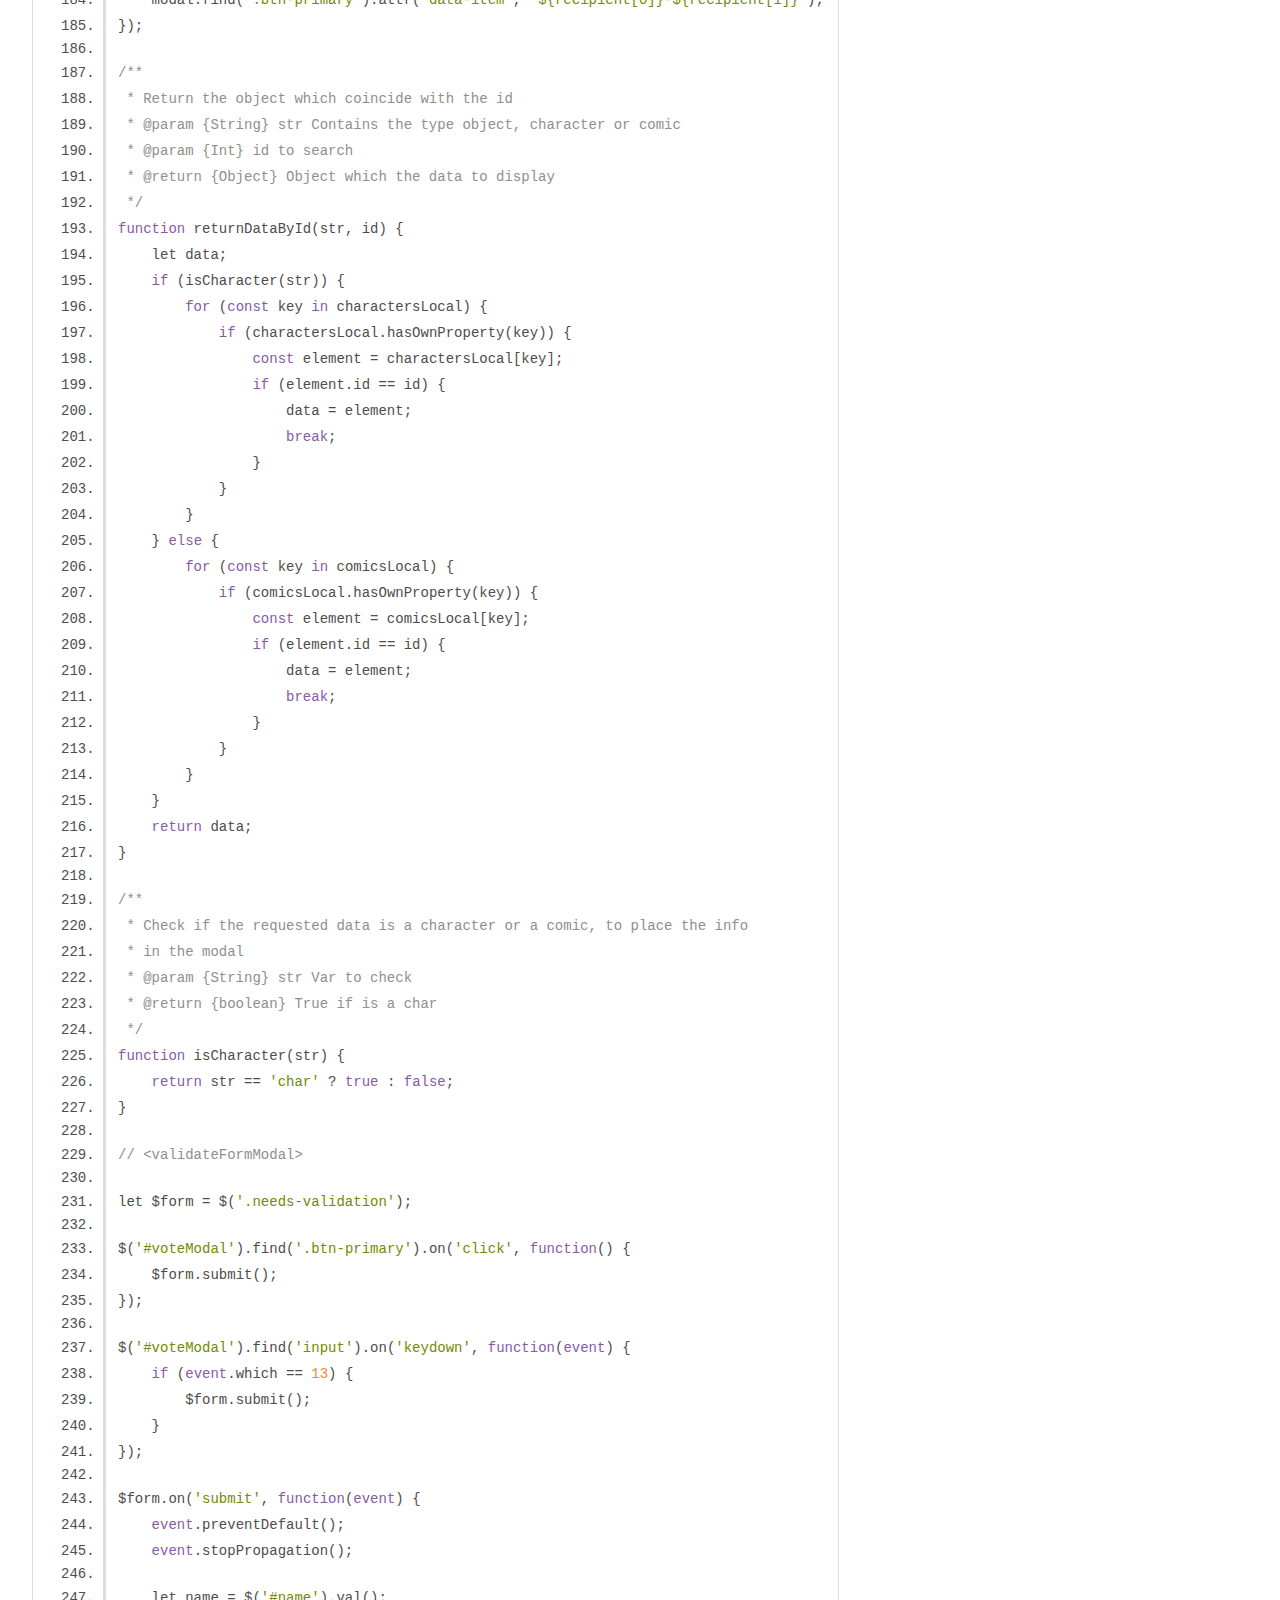
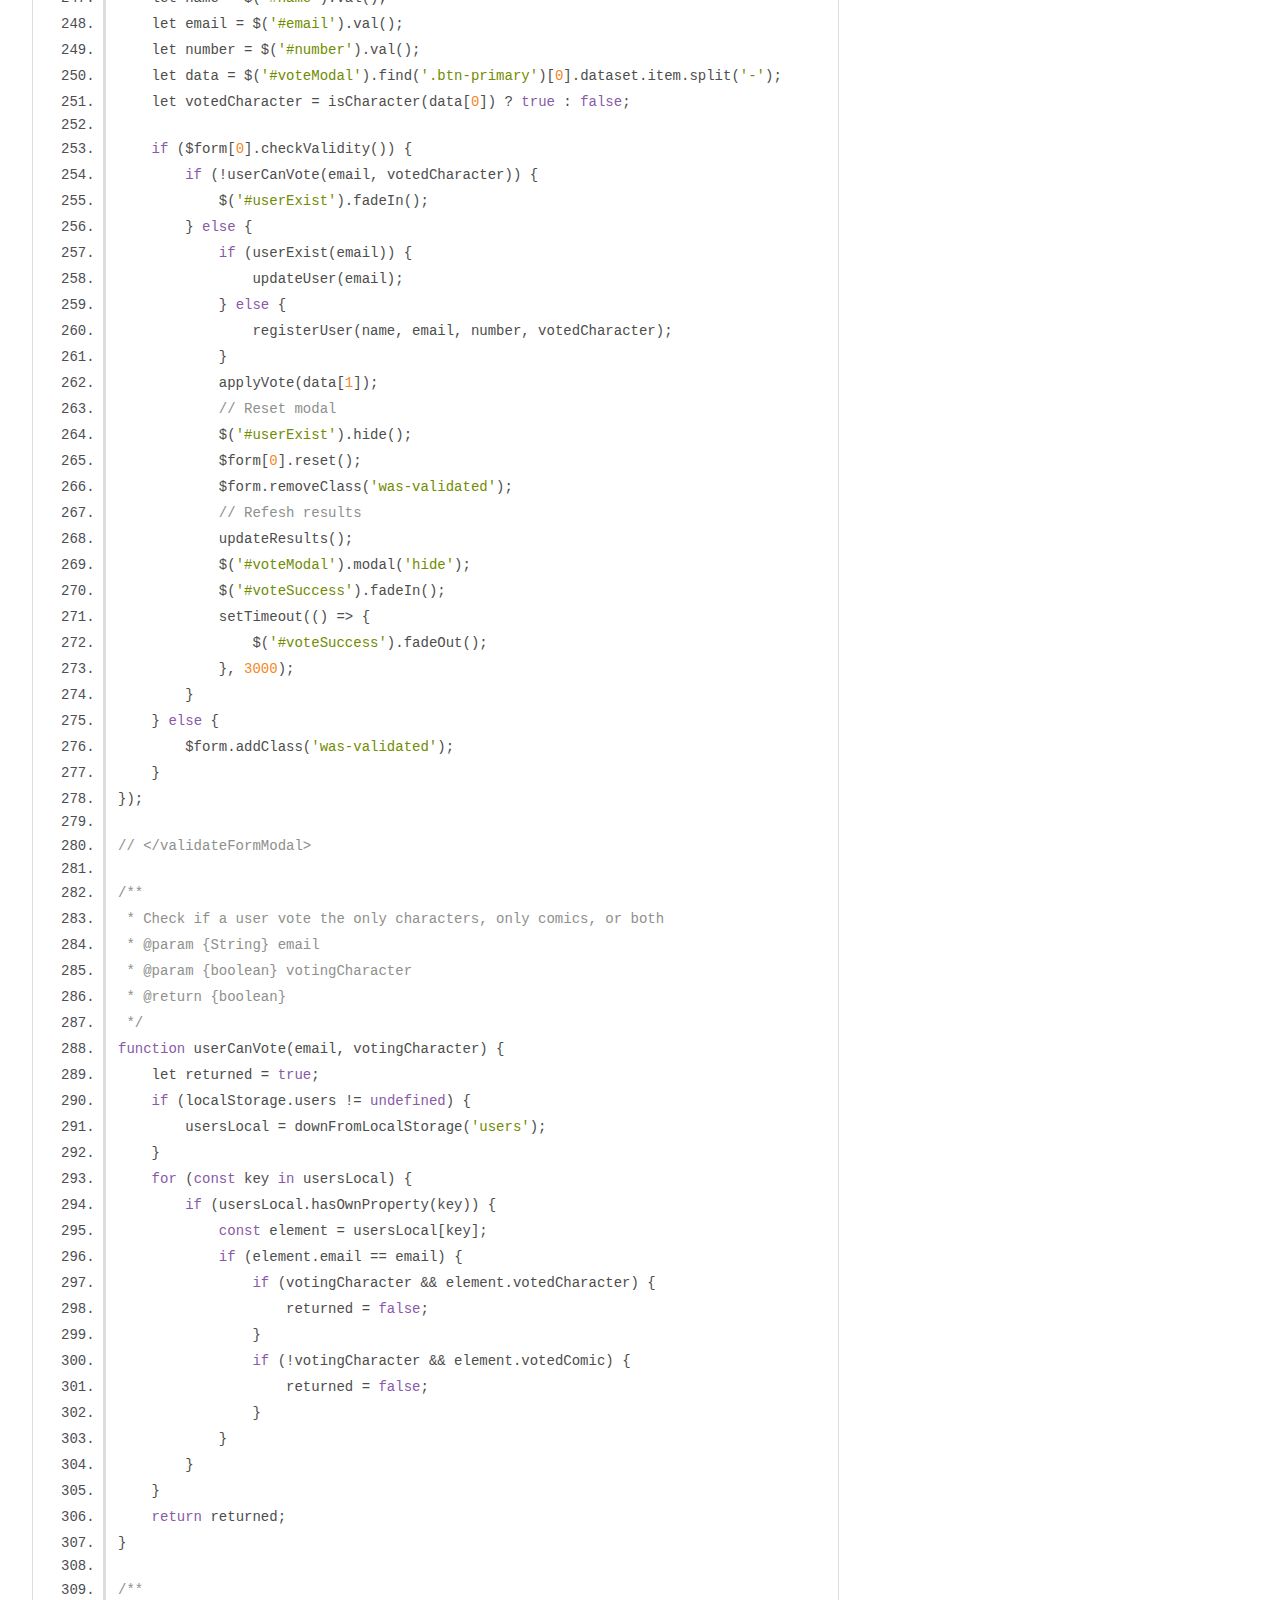
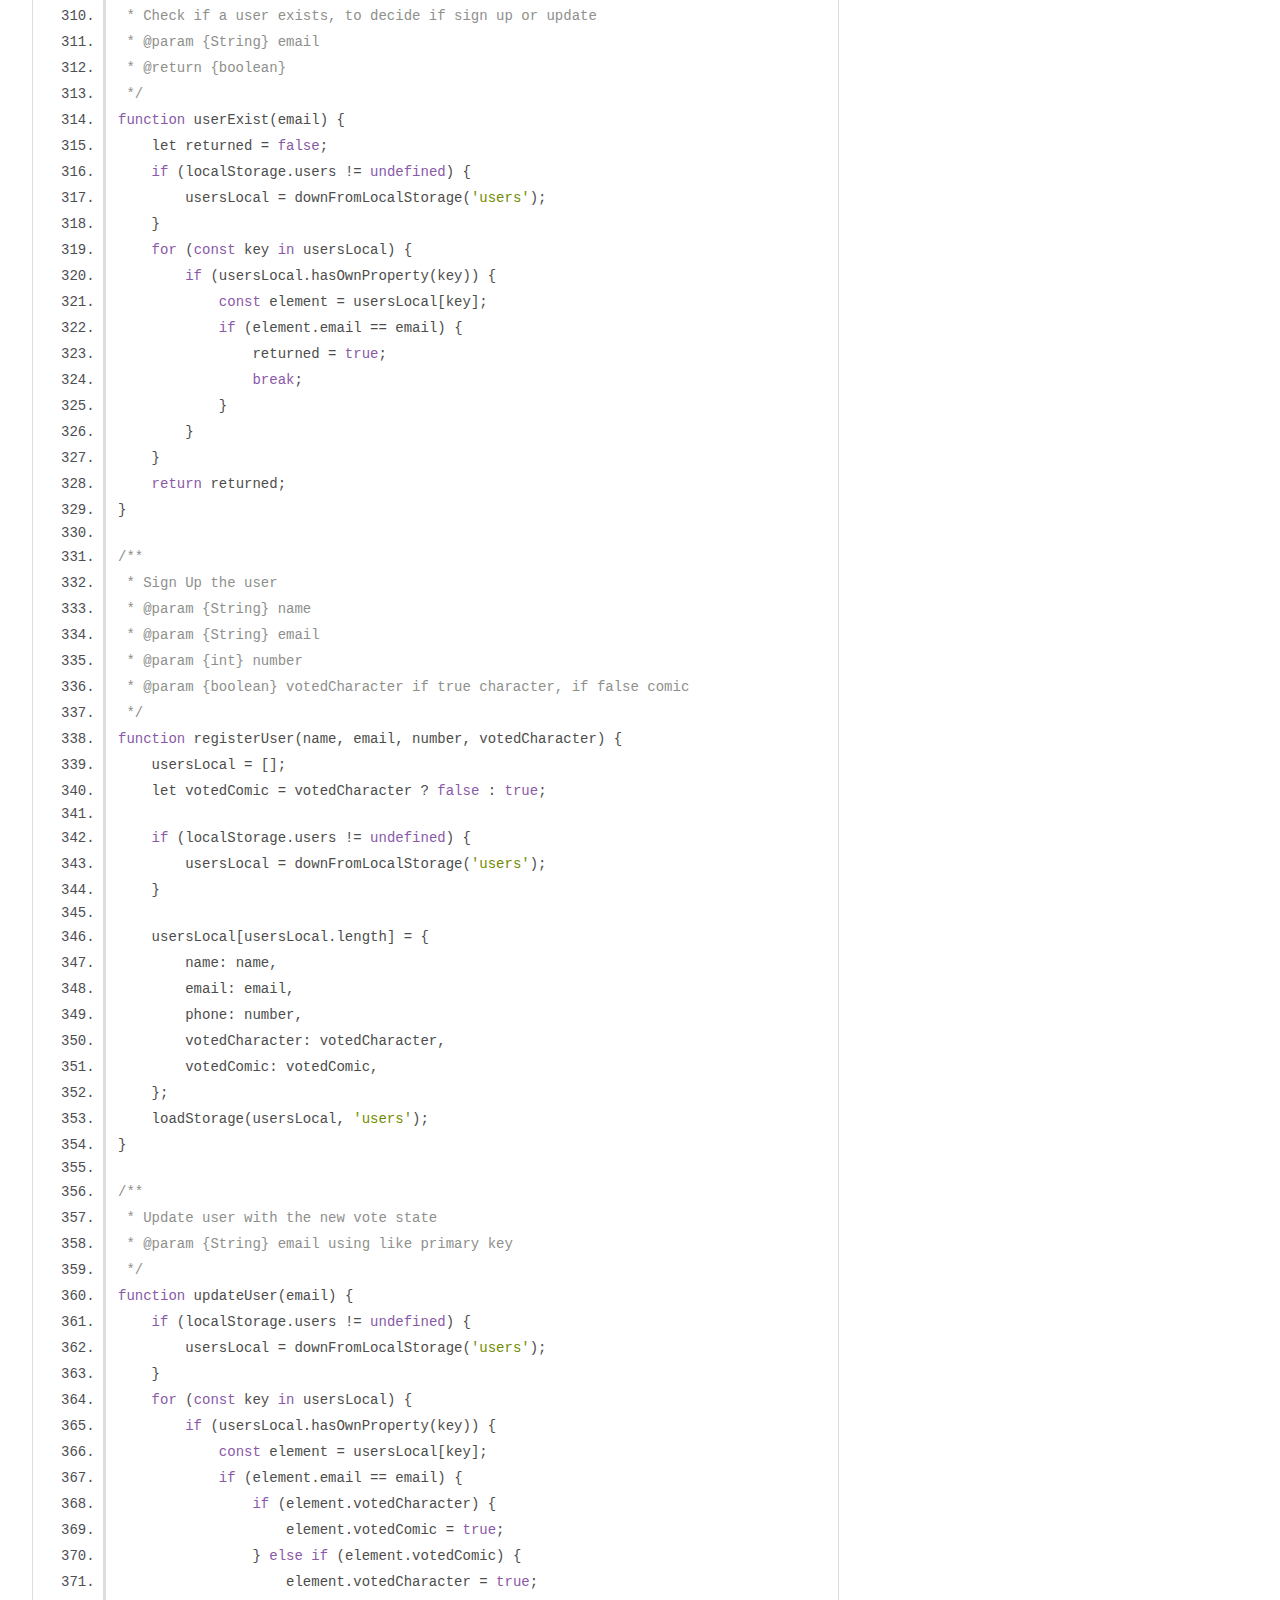
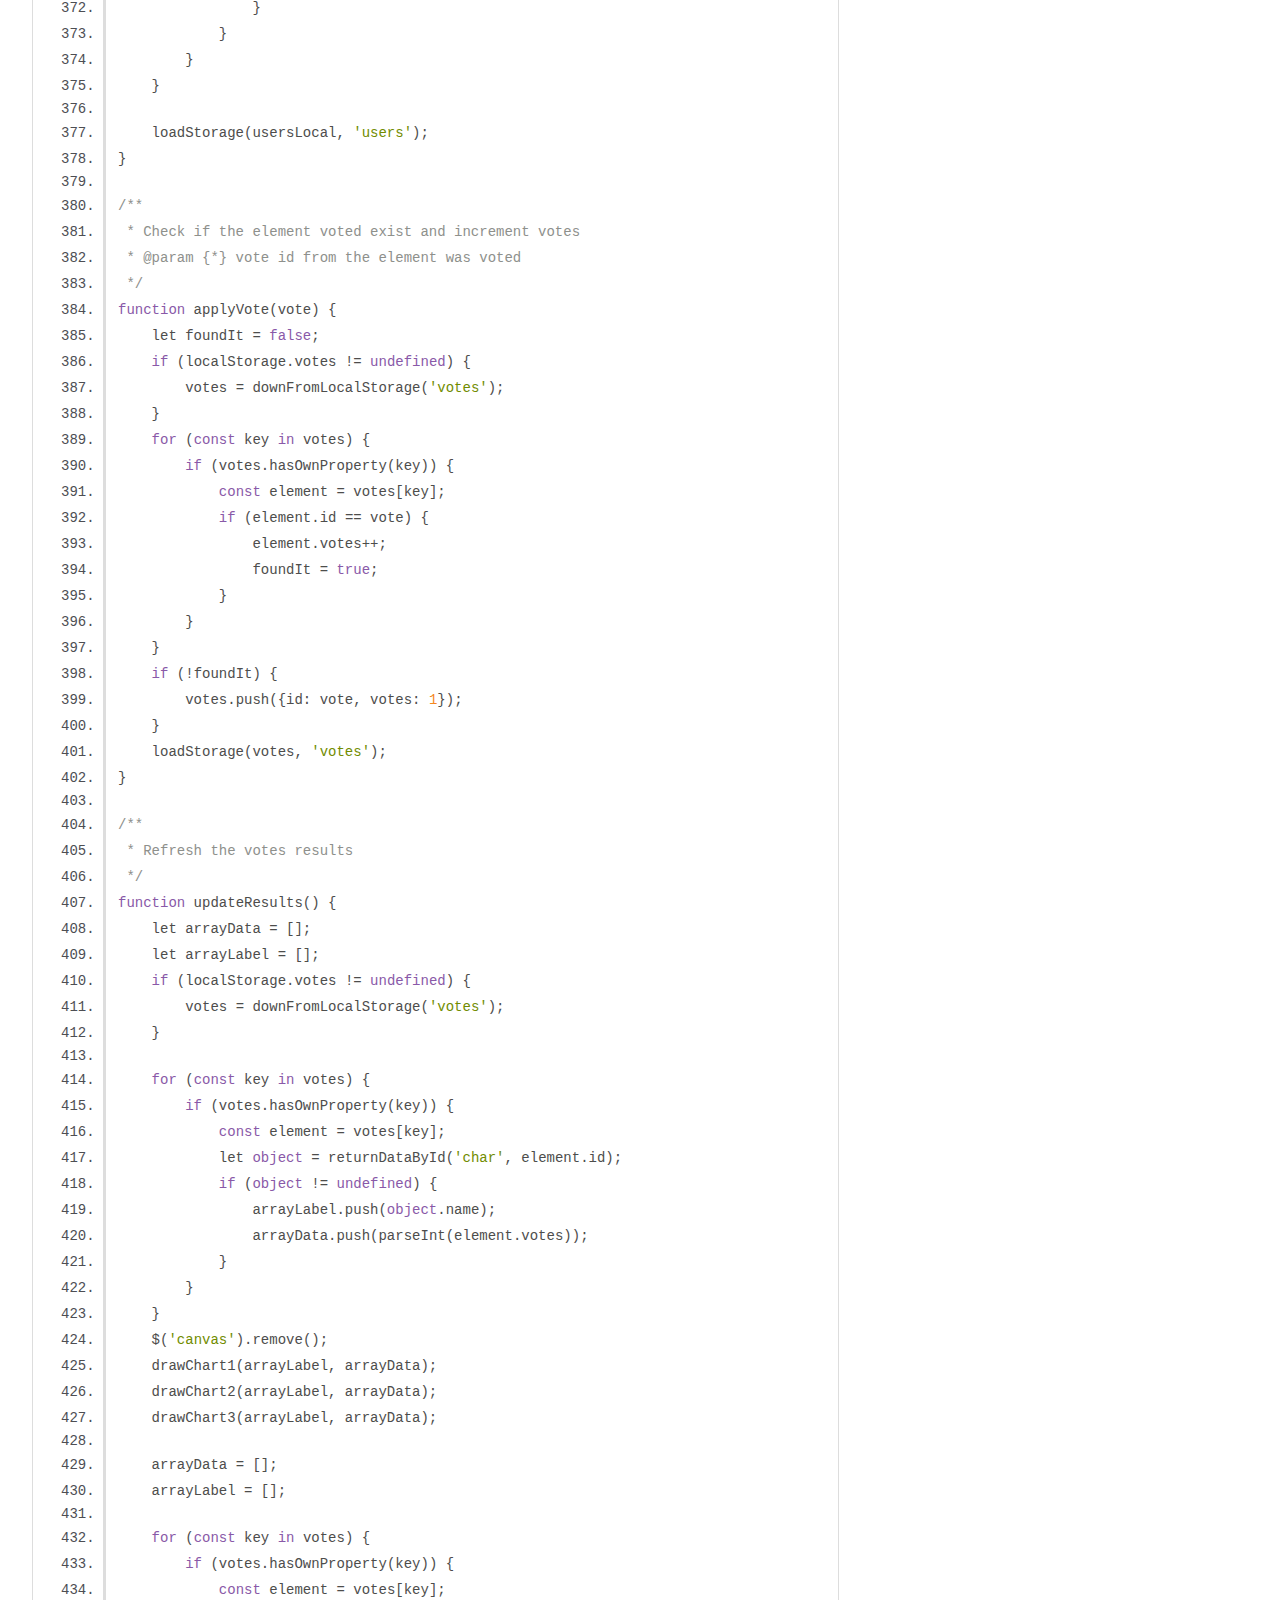
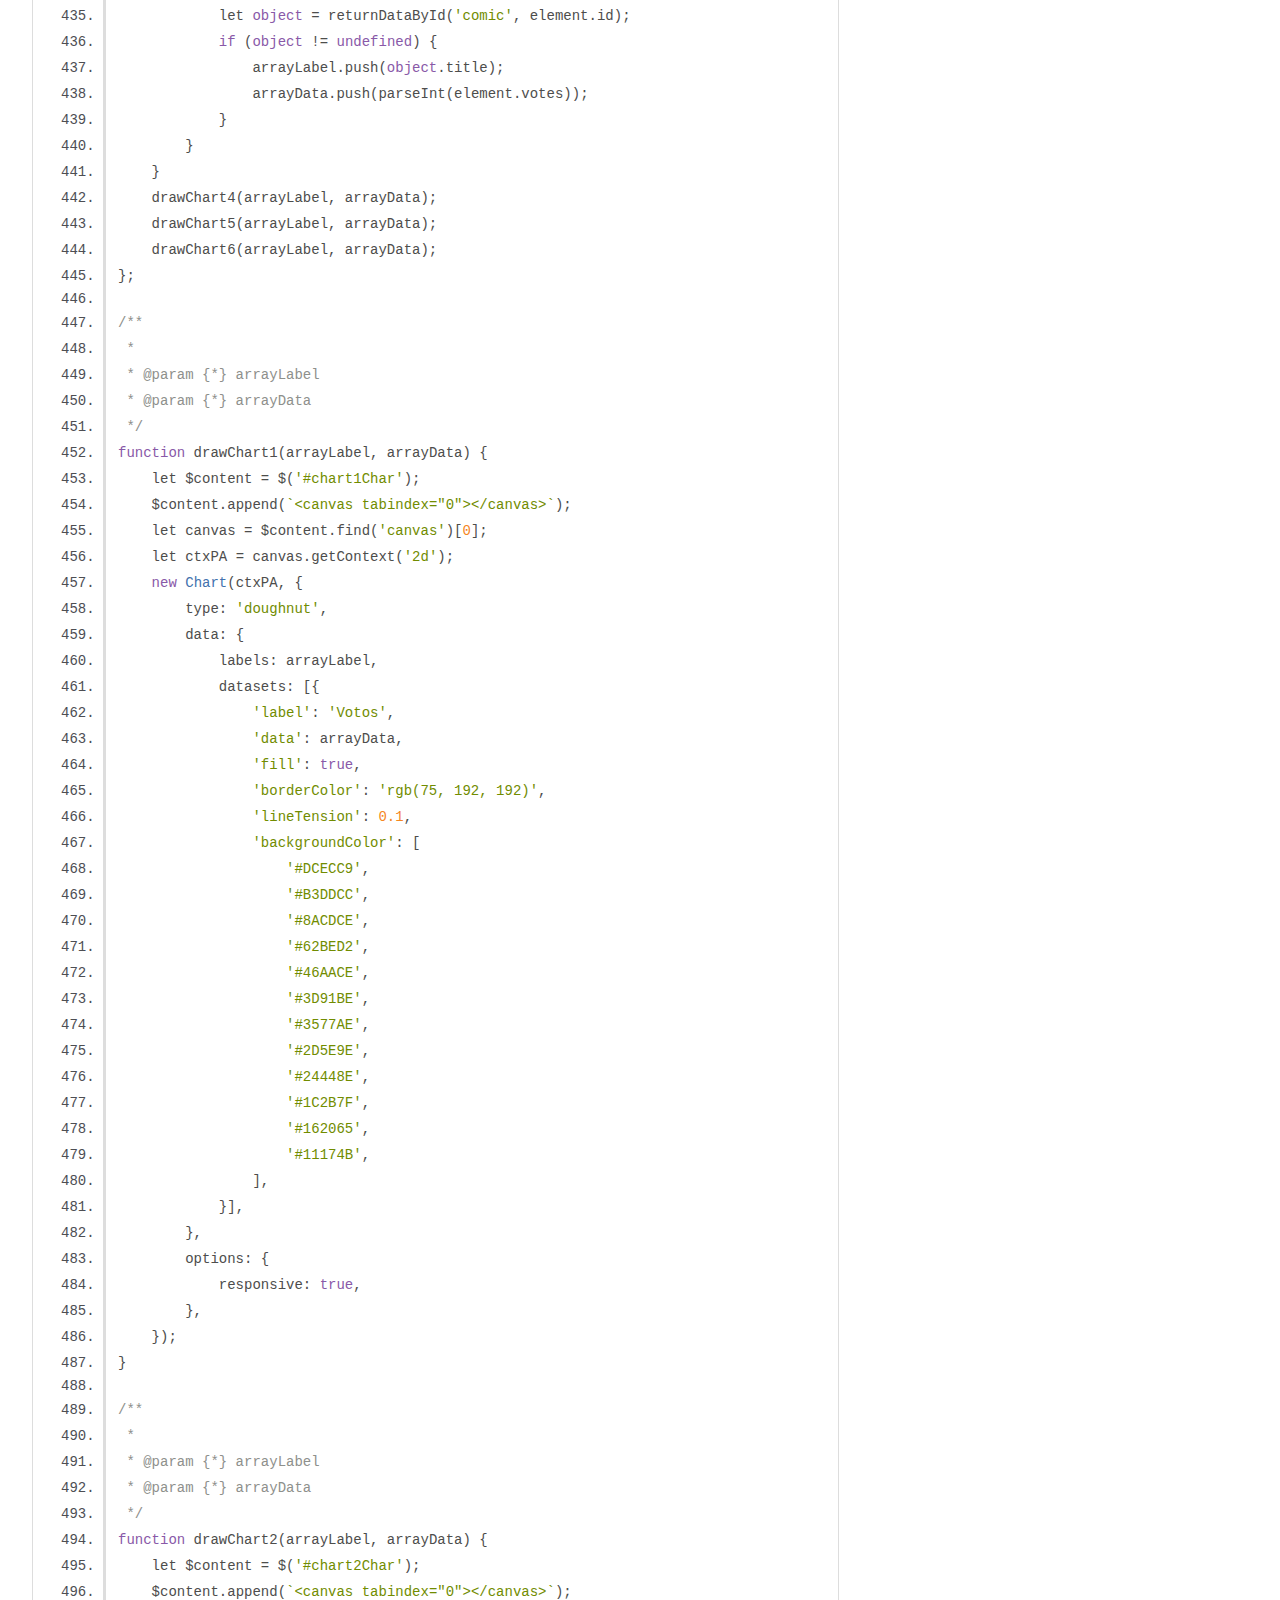
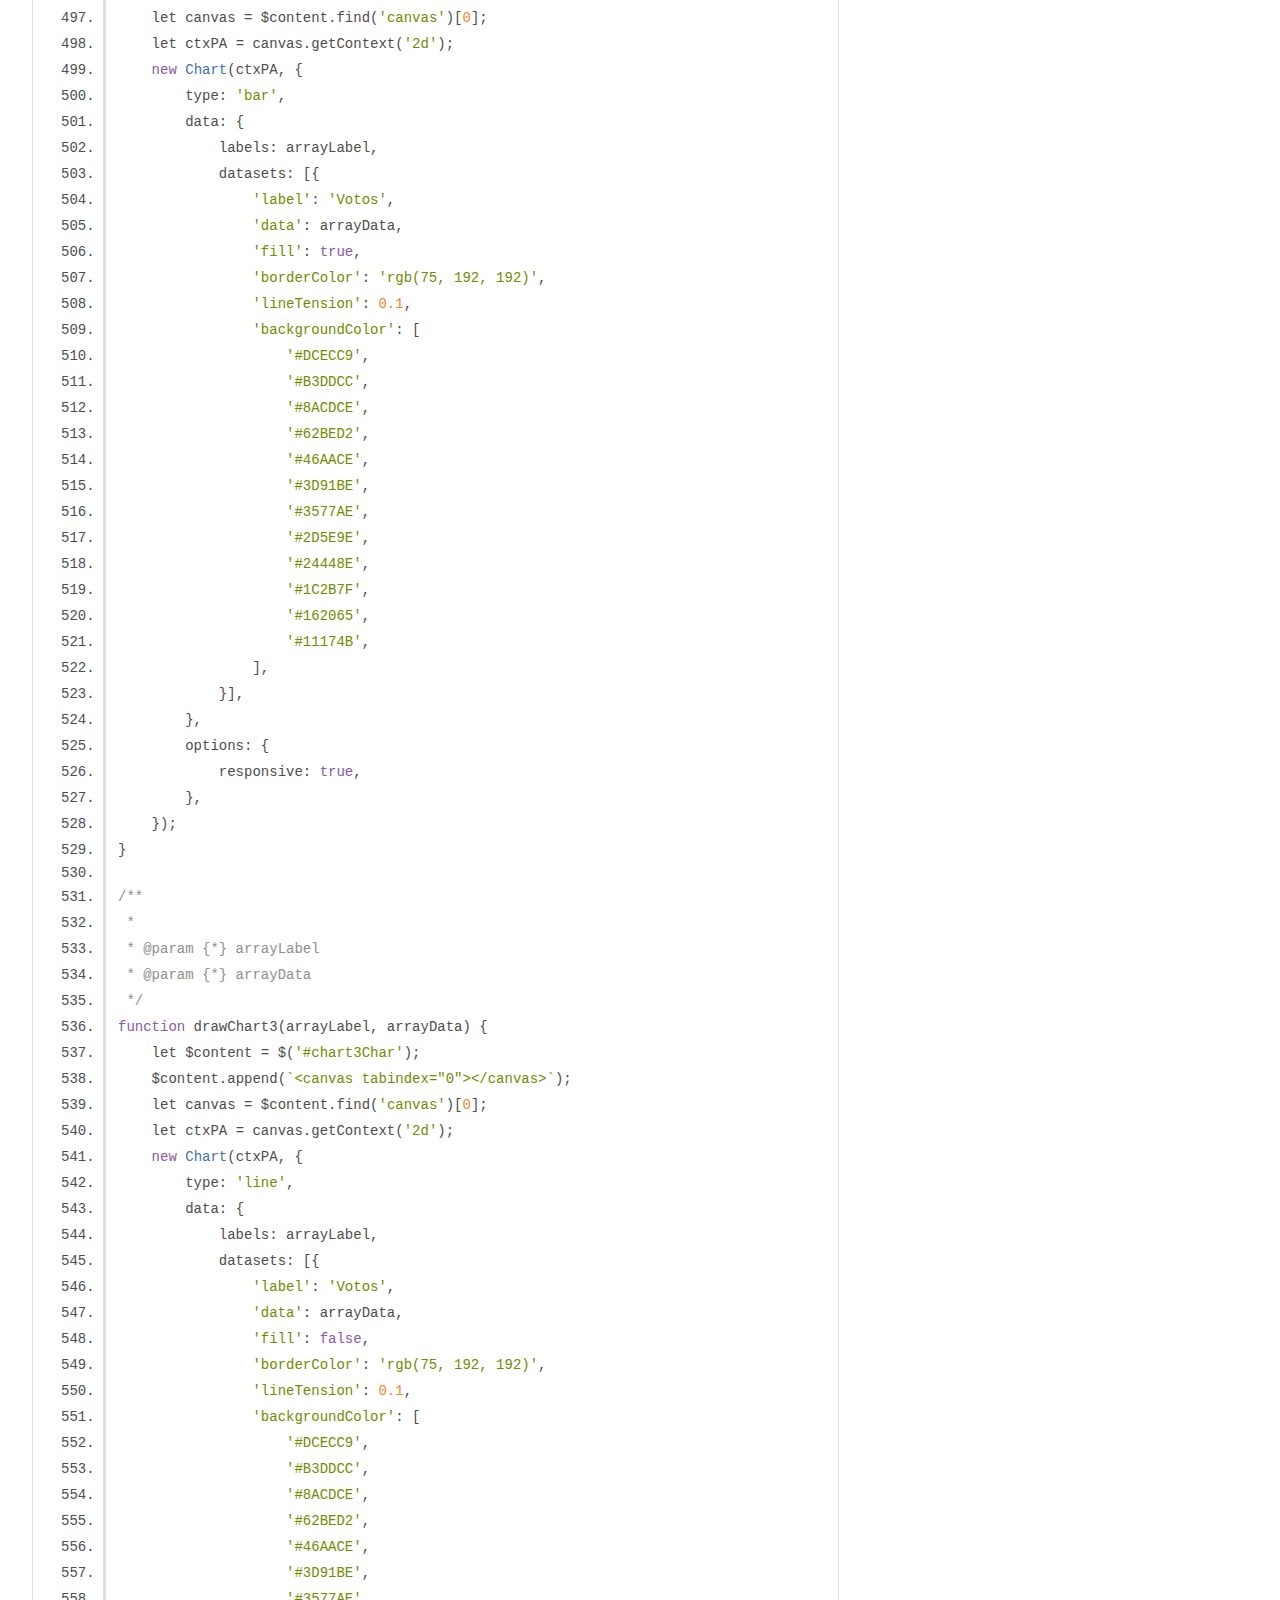
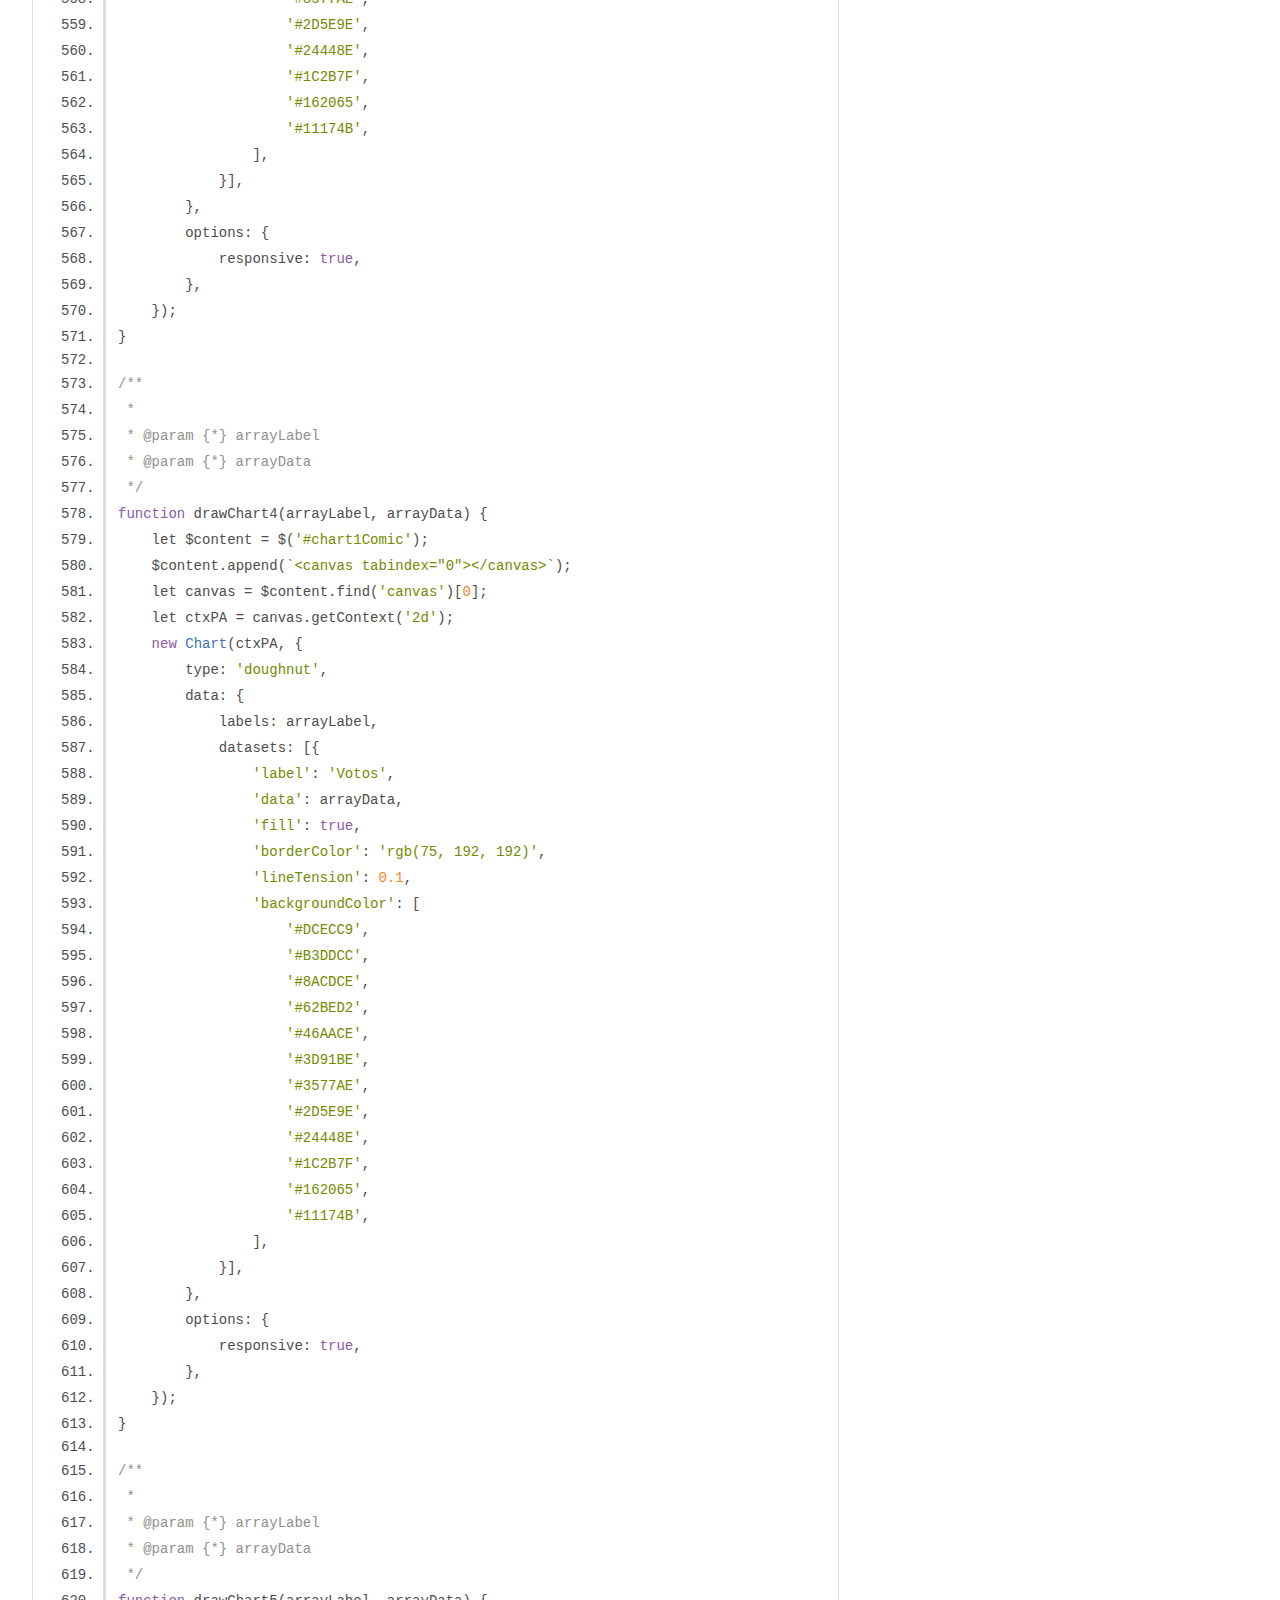
<file: out/script.js.html>
<!DOCTYPE html>
<html lang="en">
<head>
    <meta charset="utf-8">
    <title>JSDoc: Source: script.js</title>

    <script src="scripts/prettify/prettify.js"> </script>
    <script src="scripts/prettify/lang-css.js"> </script>
    <!--[if lt IE 9]>
      <script src="//html5shiv.googlecode.com/svn/trunk/html5.js"></script>
    <![endif]-->
    <link type="text/css" rel="stylesheet" href="styles/prettify-tomorrow.css">
    <link type="text/css" rel="stylesheet" href="styles/jsdoc-default.css">
</head>

<body>

<div id="main">

    <h1 class="page-title">Source: script.js</h1>

    



    
    <section>
        <article>
            <pre class="prettyprint source linenums"><code>/*
    global $, Chart
*/

let charactersLocal;

let comicsLocal;

let usersLocal;

let votes = [];

let $progressModal = $('#progressModal');

$(document).ready(function() {
    $progressModal.modal('show');
    $('button[data-toggle="tooltip"]').tooltip();
    if (localStorage.characters == undefined
        || localStorage.comics == undefined) {
        getFromApi();
    } else {
        charactersLocal = downFromLocalStorage('characters');
        printCharacters();
        comicsLocal = downFromLocalStorage('comics');
        printComics();
        paginateTabs();
        $progressModal.modal('hide');
        updateResults();
    }
});

/**
 * API calls, also print the divs, and paginate
 */
function getFromApi() {
    $.ajax({
        url: 'https://gateway.marvel.com:443/v1/public/characters?limit=100&amp;apikey=2929d01b380e0e821e7c814ac42e7f7d',
        type: 'GET',
        dataType: 'json',
        success: function(json) {
            charactersLocal = json.data.results;
            loadStorage(charactersLocal, 'characters');
            printCharacters(false);
        },
        error: function(request, status, error) {
            console.log(error);
            printCharacters(true);
        },
    });
    $.ajax({
        url: 'https://gateway.marvel.com:443/v1/public/comics?limit=100&amp;apikey=2929d01b380e0e821e7c814ac42e7f7d',
        type: 'GET',
        dataType: 'json',
        success: function(json) {
            comicsLocal = json.data.results;
            loadStorage(comicsLocal, 'comics');
            printComics(false);
            paginateTabs();
            updateResults();
        },
        error: function(request, status, error) {
            console.log(error);
            printComics(true);
        },
        complete: function() {
            $progressModal.modal('hide');
        },
    });
}

/**
 * Print the cards with the characters and control the error from API
 * @param {boolean} error True when the ajax call failed
 */
function printCharacters(error) {
    let $mainDiv = $('#characters');
    let htmlOutput = '';

    if (error) {
        htmlOutput =
            `&lt;div class="alert alert-info" role="alert">
                No results found
            &lt;/div>`;
    }

    for (const key in charactersLocal) {
        if (charactersLocal.hasOwnProperty(key)) {
            const element = charactersLocal[key];
            htmlOutput +=
                `&lt;div class="card character">
                    &lt;img class="card-img-top" src="${element.thumbnail.path}/portrait_incredible.${element.thumbnail.extension}" alt="Cartel principal del personaje de Marvel ${element.name}" data-item="char-${element.id}" data-toggle="modal" data-target="#voteModal" tabIndex="0" />
                    &lt;div class="card-body">
                        &lt;h5 class="card-title" tabIndex="0">${element.name}&lt;/h5>
                        &lt;button class="btn btn-primary text-white" data-item="char-${element.id}" data-toggle="modal" data-target="#voteModal" tabIndex="0" aria-label="Votar al personaje ${element.name}">Vote&lt;/button>
                    &lt;/div>
                &lt;/div>`;
        }
    }
    $mainDiv.append($(htmlOutput));
}

/**
 * Print the cards with the comics and control the error from API
 * @param {boolean} error True when the ajax call failed
 */
function printComics(error) {
    let $mainDiv = $('#comics');
    let htmlOutput = '';

    if (error) {
        htmlOutput =
            `&lt;div class="alert alert-info" role="alert">
                No results found
            &lt;/div>`;
    }

    for (const key in comicsLocal) {
        if (comicsLocal.hasOwnProperty(key)) {
            const element = comicsLocal[key];
            htmlOutput +=
                `&lt;div class="card comic">
                    &lt;img class="card-img-top" src="${element.thumbnail.path}/portrait_incredible.${element.thumbnail.extension}" alt="Cartel principal del cómic ${element.title}" data-item="comic-${element.id}" data-toggle="modal" data-target="#voteModal" tabIndex="0" />
                    &lt;div class="card-body">
                        &lt;h5 class="card-title" tabIndex="0">${element.title}&lt;/h5>
                        &lt;p class="card-text" tabIndex="0">${element.description == null ? 'No description.' : element.description}&lt;/p>
                        &lt;button class="btn btn-primary text-white" data-item="comic-${element.id}" data-toggle="modal" data-target="#voteModal" tabIndex="0" aria-label="Votar al cómic ${element.title}">Vote&lt;/button>
                    &lt;/div>
                &lt;/div>`;
        }
    }
    $mainDiv.append($(htmlOutput));
}

/**
 * Upload to localStorage a item
 * @param {Object} element to upload, will be stringify
 * @param {String} name which will be identified the Object in the localStorage
 */
function loadStorage(element, name) {
    localStorage.setItem(name, JSON.stringify(element));
}

/**
* Download the localStorage a item, no check if exist
* @param {String} item to download
* @return {Object}
*/
function downFromLocalStorage(item) {
    return JSON.parse(localStorage.getItem(item));
}

/**
 * Load the information in the vote modal when shows
 */
$('#voteModal').on('show.bs.modal', function(event) {
    let modal = $(this);
    let button = $(event.relatedTarget); // Button that triggered the modal
    let recipient = button.data('item').split('-'); // Extract info from data- attribute
    let data = returnDataById(recipient[0], recipient[1]);

    // Modal title
    modal.find('.modal-title').text((data.hasOwnProperty('name') ? data.name : data.title));

    let $container = modal.find('#imgModal');

    let $html =
        `&lt;div class="row">
            &lt;div class="col-12">
                &lt;img src="${data.thumbnail.path}/portrait_incredible.${data.thumbnail.extension}" style="margin-bottom: 20px;" />
            &lt;/div>
        &lt;/div>`
    ;

    if (data.hasOwnProperty('description') &amp;&amp; data.description != null) {
        $html += `&lt;p>${data.description}&lt;/p>`;
    } else if (data.description == null) {
        $html += `&lt;p>No description.&lt;/p>`;
    }

    $container.empty();
    $container.prepend($html);

    // Atributo data-item del botón Votar
    modal.find('.btn-primary').attr('data-item', `${recipient[0]}-${recipient[1]}`);
});

/**
 * Return the object which coincide with the id
 * @param {String} str Contains the type object, character or comic
 * @param {Int} id to search
 * @return {Object} Object which the data to display
 */
function returnDataById(str, id) {
    let data;
    if (isCharacter(str)) {
        for (const key in charactersLocal) {
            if (charactersLocal.hasOwnProperty(key)) {
                const element = charactersLocal[key];
                if (element.id == id) {
                    data = element;
                    break;
                }
            }
        }
    } else {
        for (const key in comicsLocal) {
            if (comicsLocal.hasOwnProperty(key)) {
                const element = comicsLocal[key];
                if (element.id == id) {
                    data = element;
                    break;
                }
            }
        }
    }
    return data;
}

/**
 * Check if the requested data is a character or a comic, to place the info
 * in the modal
 * @param {String} str Var to check
 * @return {boolean} True if is a char
 */
function isCharacter(str) {
    return str == 'char' ? true : false;
}

// &lt;validateFormModal>

let $form = $('.needs-validation');

$('#voteModal').find('.btn-primary').on('click', function() {
    $form.submit();
});

$('#voteModal').find('input').on('keydown', function(event) {
    if (event.which == 13) {
        $form.submit();
    }
});

$form.on('submit', function(event) {
    event.preventDefault();
    event.stopPropagation();

    let name = $('#name').val();
    let email = $('#email').val();
    let number = $('#number').val();
    let data = $('#voteModal').find('.btn-primary')[0].dataset.item.split('-');
    let votedCharacter = isCharacter(data[0]) ? true : false;

    if ($form[0].checkValidity()) {
        if (!userCanVote(email, votedCharacter)) {
            $('#userExist').fadeIn();
        } else {
            if (userExist(email)) {
                updateUser(email);
            } else {
                registerUser(name, email, number, votedCharacter);
            }
            applyVote(data[1]);
            // Reset modal
            $('#userExist').hide();
            $form[0].reset();
            $form.removeClass('was-validated');
            // Refesh results
            updateResults();
            $('#voteModal').modal('hide');
            $('#voteSuccess').fadeIn();
            setTimeout(() => {
                $('#voteSuccess').fadeOut();
            }, 3000);
        }
    } else {
        $form.addClass('was-validated');
    }
});

// &lt;/validateFormModal>

/**
 * Check if a user vote the only characters, only comics, or both
 * @param {String} email
 * @param {boolean} votingCharacter
 * @return {boolean}
 */
function userCanVote(email, votingCharacter) {
    let returned = true;
    if (localStorage.users != undefined) {
        usersLocal = downFromLocalStorage('users');
    }
    for (const key in usersLocal) {
        if (usersLocal.hasOwnProperty(key)) {
            const element = usersLocal[key];
            if (element.email == email) {
                if (votingCharacter &amp;&amp; element.votedCharacter) {
                    returned = false;
                }
                if (!votingCharacter &amp;&amp; element.votedComic) {
                    returned = false;
                }
            }
        }
    }
    return returned;
}

/**
 * Check if a user exists, to decide if sign up or update
 * @param {String} email
 * @return {boolean}
 */
function userExist(email) {
    let returned = false;
    if (localStorage.users != undefined) {
        usersLocal = downFromLocalStorage('users');
    }
    for (const key in usersLocal) {
        if (usersLocal.hasOwnProperty(key)) {
            const element = usersLocal[key];
            if (element.email == email) {
                returned = true;
                break;
            }
        }
    }
    return returned;
}

/**
 * Sign Up the user
 * @param {String} name
 * @param {String} email
 * @param {int} number
 * @param {boolean} votedCharacter if true character, if false comic
 */
function registerUser(name, email, number, votedCharacter) {
    usersLocal = [];
    let votedComic = votedCharacter ? false : true;

    if (localStorage.users != undefined) {
        usersLocal = downFromLocalStorage('users');
    }

    usersLocal[usersLocal.length] = {
        name: name,
        email: email,
        phone: number,
        votedCharacter: votedCharacter,
        votedComic: votedComic,
    };
    loadStorage(usersLocal, 'users');
}

/**
 * Update user with the new vote state
 * @param {String} email using like primary key
 */
function updateUser(email) {
    if (localStorage.users != undefined) {
        usersLocal = downFromLocalStorage('users');
    }
    for (const key in usersLocal) {
        if (usersLocal.hasOwnProperty(key)) {
            const element = usersLocal[key];
            if (element.email == email) {
                if (element.votedCharacter) {
                    element.votedComic = true;
                } else if (element.votedComic) {
                    element.votedCharacter = true;
                }
            }
        }
    }

    loadStorage(usersLocal, 'users');
}

/**
 * Check if the element voted exist and increment votes
 * @param {*} vote id from the element was voted
 */
function applyVote(vote) {
    let foundIt = false;
    if (localStorage.votes != undefined) {
        votes = downFromLocalStorage('votes');
    }
    for (const key in votes) {
        if (votes.hasOwnProperty(key)) {
            const element = votes[key];
            if (element.id == vote) {
                element.votes++;
                foundIt = true;
            }
        }
    }
    if (!foundIt) {
        votes.push({id: vote, votes: 1});
    }
    loadStorage(votes, 'votes');
}

/**
 * Refresh the votes results
 */
function updateResults() {
    let arrayData = [];
    let arrayLabel = [];
    if (localStorage.votes != undefined) {
        votes = downFromLocalStorage('votes');
    }

    for (const key in votes) {
        if (votes.hasOwnProperty(key)) {
            const element = votes[key];
            let object = returnDataById('char', element.id);
            if (object != undefined) {
                arrayLabel.push(object.name);
                arrayData.push(parseInt(element.votes));
            }
        }
    }
    $('canvas').remove();
    drawChart1(arrayLabel, arrayData);
    drawChart2(arrayLabel, arrayData);
    drawChart3(arrayLabel, arrayData);

    arrayData = [];
    arrayLabel = [];

    for (const key in votes) {
        if (votes.hasOwnProperty(key)) {
            const element = votes[key];
            let object = returnDataById('comic', element.id);
            if (object != undefined) {
                arrayLabel.push(object.title);
                arrayData.push(parseInt(element.votes));
            }
        }
    }
    drawChart4(arrayLabel, arrayData);
    drawChart5(arrayLabel, arrayData);
    drawChart6(arrayLabel, arrayData);
};

/**
 *
 * @param {*} arrayLabel
 * @param {*} arrayData
 */
function drawChart1(arrayLabel, arrayData) {
    let $content = $('#chart1Char');
    $content.append(`&lt;canvas tabindex="0">&lt;/canvas>`);
    let canvas = $content.find('canvas')[0];
    let ctxPA = canvas.getContext('2d');
    new Chart(ctxPA, {
        type: 'doughnut',
        data: {
            labels: arrayLabel,
            datasets: [{
                'label': 'Votos',
                'data': arrayData,
                'fill': true,
                'borderColor': 'rgb(75, 192, 192)',
                'lineTension': 0.1,
                'backgroundColor': [
                    '#DCECC9',
                    '#B3DDCC',
                    '#8ACDCE',
                    '#62BED2',
                    '#46AACE',
                    '#3D91BE',
                    '#3577AE',
                    '#2D5E9E',
                    '#24448E',
                    '#1C2B7F',
                    '#162065',
                    '#11174B',
                ],
            }],
        },
        options: {
            responsive: true,
        },
    });
}

/**
 *
 * @param {*} arrayLabel
 * @param {*} arrayData
 */
function drawChart2(arrayLabel, arrayData) {
    let $content = $('#chart2Char');
    $content.append(`&lt;canvas tabindex="0">&lt;/canvas>`);
    let canvas = $content.find('canvas')[0];
    let ctxPA = canvas.getContext('2d');
    new Chart(ctxPA, {
        type: 'bar',
        data: {
            labels: arrayLabel,
            datasets: [{
                'label': 'Votos',
                'data': arrayData,
                'fill': true,
                'borderColor': 'rgb(75, 192, 192)',
                'lineTension': 0.1,
                'backgroundColor': [
                    '#DCECC9',
                    '#B3DDCC',
                    '#8ACDCE',
                    '#62BED2',
                    '#46AACE',
                    '#3D91BE',
                    '#3577AE',
                    '#2D5E9E',
                    '#24448E',
                    '#1C2B7F',
                    '#162065',
                    '#11174B',
                ],
            }],
        },
        options: {
            responsive: true,
        },
    });
}

/**
 *
 * @param {*} arrayLabel
 * @param {*} arrayData
 */
function drawChart3(arrayLabel, arrayData) {
    let $content = $('#chart3Char');
    $content.append(`&lt;canvas tabindex="0">&lt;/canvas>`);
    let canvas = $content.find('canvas')[0];
    let ctxPA = canvas.getContext('2d');
    new Chart(ctxPA, {
        type: 'line',
        data: {
            labels: arrayLabel,
            datasets: [{
                'label': 'Votos',
                'data': arrayData,
                'fill': false,
                'borderColor': 'rgb(75, 192, 192)',
                'lineTension': 0.1,
                'backgroundColor': [
                    '#DCECC9',
                    '#B3DDCC',
                    '#8ACDCE',
                    '#62BED2',
                    '#46AACE',
                    '#3D91BE',
                    '#3577AE',
                    '#2D5E9E',
                    '#24448E',
                    '#1C2B7F',
                    '#162065',
                    '#11174B',
                ],
            }],
        },
        options: {
            responsive: true,
        },
    });
}

/**
 *
 * @param {*} arrayLabel
 * @param {*} arrayData
 */
function drawChart4(arrayLabel, arrayData) {
    let $content = $('#chart1Comic');
    $content.append(`&lt;canvas tabindex="0">&lt;/canvas>`);
    let canvas = $content.find('canvas')[0];
    let ctxPA = canvas.getContext('2d');
    new Chart(ctxPA, {
        type: 'doughnut',
        data: {
            labels: arrayLabel,
            datasets: [{
                'label': 'Votos',
                'data': arrayData,
                'fill': true,
                'borderColor': 'rgb(75, 192, 192)',
                'lineTension': 0.1,
                'backgroundColor': [
                    '#DCECC9',
                    '#B3DDCC',
                    '#8ACDCE',
                    '#62BED2',
                    '#46AACE',
                    '#3D91BE',
                    '#3577AE',
                    '#2D5E9E',
                    '#24448E',
                    '#1C2B7F',
                    '#162065',
                    '#11174B',
                ],
            }],
        },
        options: {
            responsive: true,
        },
    });
}

/**
 *
 * @param {*} arrayLabel
 * @param {*} arrayData
 */
function drawChart5(arrayLabel, arrayData) {
    let $content = $('#chart2Comic');
    $content.append(`&lt;canvas tabindex="0">&lt;/canvas>`);
    let canvas = $content.find('canvas')[0];
    let ctxPA = canvas.getContext('2d');
    new Chart(ctxPA, {
        type: 'bar',
        data: {
            labels: arrayLabel,
            datasets: [{
                'label': 'Votos',
                'data': arrayData,
                'fill': true,
                'borderColor': 'rgb(75, 192, 192)',
                'lineTension': 0.1,
                'backgroundColor': [
                    '#DCECC9',
                    '#B3DDCC',
                    '#8ACDCE',
                    '#62BED2',
                    '#46AACE',
                    '#3D91BE',
                    '#3577AE',
                    '#2D5E9E',
                    '#24448E',
                    '#1C2B7F',
                    '#162065',
                    '#11174B',
                ],
            }],
        },
        options: {
            responsive: true,
        },
    });
}

/**
 *
 * @param {*} arrayLabel
 * @param {*} arrayData
 */
function drawChart6(arrayLabel, arrayData) {
    let $content = $('#chart3Comic');
    $content.append(`&lt;canvas tabindex="0">&lt;/canvas>`);
    let canvas = $content.find('canvas')[0];
    let ctxPA = canvas.getContext('2d');
    new Chart(ctxPA, {
        type: 'line',
        data: {
            labels: arrayLabel,
            datasets: [{
                'label': 'Votos',
                'data': arrayData,
                'fill': false,
                'borderColor': 'rgb(75, 192, 192)',
                'lineTension': 0.1,
                'backgroundColor': [
                    '#DCECC9',
                    '#B3DDCC',
                    '#8ACDCE',
                    '#62BED2',
                    '#46AACE',
                    '#3D91BE',
                    '#3577AE',
                    '#2D5E9E',
                    '#24448E',
                    '#1C2B7F',
                    '#162065',
                    '#11174B',
                ],
            }],
        },
        options: {
            responsive: true,
        },
    });
}

// &lt;scrollSpy>

$('#toTop').click(function() {
    $('html, body').animate({
        scrollTop: $('#mainWrapper').offset().top - 65,
    }, 1000);
    return false;
});

$('#spyTop').waypoint(function(event, direction) {
    if (direction == 'up') {
        $('.to-top').removeClass('visible');
    }
    if (direction == 'down') {
        $('.to-top').addClass('visible');
    }
}, {
    offset: 30,
});

// &lt;/scrollSpy>

/**
 * Paginate function from plugin
 * @param {Object} options
 */
function paginate(options) {
    let items = $(options.itemSelector);
    let numItems = items.length;
    let perPage = options.itemsPerPage;
    items.slice(perPage).hide();
    $(options.paginationSelector).pagination({
        items: numItems,
        itemsOnPage: perPage,
        cssStyle: 'light-theme',
        onPageClick: function(pageNumber) {
            let showFrom = perPage * (pageNumber - 1);
            let showTo = showFrom + perPage;
            items.hide()
                .slice(showFrom, showTo).show();
            return false;
        },
    });
}

/**
 * Paginate characters and comics
 */
function paginateTabs() {
    paginate({
        itemSelector: '.card.character',
        paginationSelector: '#characters-pagination',
        itemsPerPage: 10,
    });
    paginate({
        itemSelector: '.card.comic',
        paginationSelector: '#comics-pagination',
        itemsPerPage: 10,
    });
}
</code></pre>
        </article>
    </section>




</div>

<nav>
    <h2><a href="index.html">Home</a></h2><h3>Global</h3><ul><li><a href="global.html#applyVote">applyVote</a></li><li><a href="global.html#downFromLocalStorage">downFromLocalStorage</a></li><li><a href="global.html#drawChart1">drawChart1</a></li><li><a href="global.html#drawChart2">drawChart2</a></li><li><a href="global.html#drawChart3">drawChart3</a></li><li><a href="global.html#drawChart4">drawChart4</a></li><li><a href="global.html#drawChart5">drawChart5</a></li><li><a href="global.html#drawChart6">drawChart6</a></li><li><a href="global.html#getFromApi">getFromApi</a></li><li><a href="global.html#isCharacter">isCharacter</a></li><li><a href="global.html#loadStorage">loadStorage</a></li><li><a href="global.html#paginate">paginate</a></li><li><a href="global.html#paginateTabs">paginateTabs</a></li><li><a href="global.html#printCharacters">printCharacters</a></li><li><a href="global.html#printComics">printComics</a></li><li><a href="global.html#registerUser">registerUser</a></li><li><a href="global.html#returnDataById">returnDataById</a></li><li><a href="global.html#updateResults">updateResults</a></li><li><a href="global.html#updateUser">updateUser</a></li><li><a href="global.html#userCanVote">userCanVote</a></li><li><a href="global.html#userExist">userExist</a></li></ul>
</nav>

<br class="clear">

<footer>
    Documentation generated by <a href="https://github.com/jsdoc3/jsdoc">JSDoc 3.5.5</a> on Fri Feb 09 2018 19:17:45 GMT+0000 (Hora estándar GMT)
</footer>

<script> prettyPrint(); </script>
<script src="scripts/linenumber.js"> </script>
</body>
</html>
</file>
<file: out/styles/prettify-tomorrow.css>
/* Tomorrow Theme */
/* Original theme - https://github.com/chriskempson/tomorrow-theme */
/* Pretty printing styles. Used with prettify.js. */
/* SPAN elements with the classes below are added by prettyprint. */
/* plain text */
.pln {
  color: #4d4d4c; }

@media screen {
  /* string content */
  .str {
    color: #718c00; }

  /* a keyword */
  .kwd {
    color: #8959a8; }

  /* a comment */
  .com {
    color: #8e908c; }

  /* a type name */
  .typ {
    color: #4271ae; }

  /* a literal value */
  .lit {
    color: #f5871f; }

  /* punctuation */
  .pun {
    color: #4d4d4c; }

  /* lisp open bracket */
  .opn {
    color: #4d4d4c; }

  /* lisp close bracket */
  .clo {
    color: #4d4d4c; }

  /* a markup tag name */
  .tag {
    color: #c82829; }

  /* a markup attribute name */
  .atn {
    color: #f5871f; }

  /* a markup attribute value */
  .atv {
    color: #3e999f; }

  /* a declaration */
  .dec {
    color: #f5871f; }

  /* a variable name */
  .var {
    color: #c82829; }

  /* a function name */
  .fun {
    color: #4271ae; } }
/* Use higher contrast and text-weight for printable form. */
@media print, projection {
  .str {
    color: #060; }

  .kwd {
    color: #006;
    font-weight: bold; }

  .com {
    color: #600;
    font-style: italic; }

  .typ {
    color: #404;
    font-weight: bold; }

  .lit {
    color: #044; }

  .pun, .opn, .clo {
    color: #440; }

  .tag {
    color: #006;
    font-weight: bold; }

  .atn {
    color: #404; }

  .atv {
    color: #060; } }
/* Style */
/*
pre.prettyprint {
  background: white;
  font-family: Consolas, Monaco, 'Andale Mono', monospace;
  font-size: 12px;
  line-height: 1.5;
  border: 1px solid #ccc;
  padding: 10px; }
*/

/* Specify class=linenums on a pre to get line numbering */
ol.linenums {
  margin-top: 0;
  margin-bottom: 0; }

/* IE indents via margin-left */
li.L0,
li.L1,
li.L2,
li.L3,
li.L4,
li.L5,
li.L6,
li.L7,
li.L8,
li.L9 {
  /* */ }

/* Alternate shading for lines */
li.L1,
li.L3,
li.L5,
li.L7,
li.L9 {
  /* */ }
</file>
<file: out/styles/jsdoc-default.css>
@font-face {
    font-family: 'Open Sans';
    font-weight: normal;
    font-style: normal;
    src: url('../fonts/OpenSans-Regular-webfont.eot');
    src:
        local('Open Sans'),
        local('OpenSans'),
        url('../fonts/OpenSans-Regular-webfont.eot?#iefix') format('embedded-opentype'),
        url('../fonts/OpenSans-Regular-webfont.woff') format('woff'),
        url('../fonts/OpenSans-Regular-webfont.svg#open_sansregular') format('svg');
}

@font-face {
    font-family: 'Open Sans Light';
    font-weight: normal;
    font-style: normal;
    src: url('../fonts/OpenSans-Light-webfont.eot');
    src:
        local('Open Sans Light'),
        local('OpenSans Light'),
        url('../fonts/OpenSans-Light-webfont.eot?#iefix') format('embedded-opentype'),
        url('../fonts/OpenSans-Light-webfont.woff') format('woff'),
        url('../fonts/OpenSans-Light-webfont.svg#open_sanslight') format('svg');
}

html
{
    overflow: auto;
    background-color: #fff;
    font-size: 14px;
}

body
{
    font-family: 'Open Sans', sans-serif;
    line-height: 1.5;
    color: #4d4e53;
    background-color: white;
}

a, a:visited, a:active {
    color: #0095dd;
    text-decoration: none;
}

a:hover {
    text-decoration: underline;
}

header
{
    display: block;
    padding: 0px 4px;
}

tt, code, kbd, samp {
    font-family: Consolas, Monaco, 'Andale Mono', monospace;
}

.class-description {
    font-size: 130%;
    line-height: 140%;
    margin-bottom: 1em;
    margin-top: 1em;
}

.class-description:empty {
    margin: 0;
}

#main {
    float: left;
    width: 70%;
}

article dl {
    margin-bottom: 40px;
}

article img {
  max-width: 100%;
}

section
{
    display: block;
    background-color: #fff;
    padding: 12px 24px;
    border-bottom: 1px solid #ccc;
    margin-right: 30px;
}

.variation {
    display: none;
}

.signature-attributes {
    font-size: 60%;
    color: #aaa;
    font-style: italic;
    font-weight: lighter;
}

nav
{
    display: block;
    float: right;
    margin-top: 28px;
    width: 30%;
    box-sizing: border-box;
    border-left: 1px solid #ccc;
    padding-left: 16px;
}

nav ul {
    font-family: 'Lucida Grande', 'Lucida Sans Unicode', arial, sans-serif;
    font-size: 100%;
    line-height: 17px;
    padding: 0;
    margin: 0;
    list-style-type: none;
}

nav ul a, nav ul a:visited, nav ul a:active {
    font-family: Consolas, Monaco, 'Andale Mono', monospace;
    line-height: 18px;
    color: #4D4E53;
}

nav h3 {
    margin-top: 12px;
}

nav li {
    margin-top: 6px;
}

footer {
    display: block;
    padding: 6px;
    margin-top: 12px;
    font-style: italic;
    font-size: 90%;
}

h1, h2, h3, h4 {
    font-weight: 200;
    margin: 0;
}

h1
{
    font-family: 'Open Sans Light', sans-serif;
    font-size: 48px;
    letter-spacing: -2px;
    margin: 12px 24px 20px;
}

h2, h3.subsection-title
{
    font-size: 30px;
    font-weight: 700;
    letter-spacing: -1px;
    margin-bottom: 12px;
}

h3
{
    font-size: 24px;
    letter-spacing: -0.5px;
    margin-bottom: 12px;
}

h4
{
    font-size: 18px;
    letter-spacing: -0.33px;
    margin-bottom: 12px;
    color: #4d4e53;
}

h5, .container-overview .subsection-title
{
    font-size: 120%;
    font-weight: bold;
    letter-spacing: -0.01em;
    margin: 8px 0 3px 0;
}

h6
{
    font-size: 100%;
    letter-spacing: -0.01em;
    margin: 6px 0 3px 0;
    font-style: italic;
}

table
{
    border-spacing: 0;
    border: 0;
    border-collapse: collapse;
}

td, th
{
    border: 1px solid #ddd;
    margin: 0px;
    text-align: left;
    vertical-align: top;
    padding: 4px 6px;
    display: table-cell;
}

thead tr
{
    background-color: #ddd;
    font-weight: bold;
}

th { border-right: 1px solid #aaa; }
tr > th:last-child { border-right: 1px solid #ddd; }

.ancestors, .attribs { color: #999; }
.ancestors a, .attribs a
{
    color: #999 !important;
    text-decoration: none;
}

.clear
{
    clear: both;
}

.important
{
    font-weight: bold;
    color: #950B02;
}

.yes-def {
    text-indent: -1000px;
}

.type-signature {
    color: #aaa;
}

.name, .signature {
    font-family: Consolas, Monaco, 'Andale Mono', monospace;
}

.details { margin-top: 14px; border-left: 2px solid #DDD; }
.details dt { width: 120px; float: left; padding-left: 10px;  padding-top: 6px; }
.details dd { margin-left: 70px; }
.details ul { margin: 0; }
.details ul { list-style-type: none; }
.details li { margin-left: 30px; padding-top: 6px; }
.details pre.prettyprint { margin: 0 }
.details .object-value { padding-top: 0; }

.description {
    margin-bottom: 1em;
    margin-top: 1em;
}

.code-caption
{
    font-style: italic;
    font-size: 107%;
    margin: 0;
}

.prettyprint
{
    border: 1px solid #ddd;
    width: 80%;
    overflow: auto;
}

.prettyprint.source {
    width: inherit;
}

.prettyprint code
{
    font-size: 100%;
    line-height: 18px;
    display: block;
    padding: 4px 12px;
    margin: 0;
    background-color: #fff;
    color: #4D4E53;
}

.prettyprint code span.line
{
  display: inline-block;
}

.prettyprint.linenums
{
  padding-left: 70px;
  -webkit-user-select: none;
  -moz-user-select: none;
  -ms-user-select: none;
  user-select: none;
}

.prettyprint.linenums ol
{
  padding-left: 0;
}

.prettyprint.linenums li
{
  border-left: 3px #ddd solid;
}

.prettyprint.linenums li.selected,
.prettyprint.linenums li.selected *
{
  background-color: lightyellow;
}

.prettyprint.linenums li *
{
  -webkit-user-select: text;
  -moz-user-select: text;
  -ms-user-select: text;
  user-select: text;
}

.params .name, .props .name, .name code {
    color: #4D4E53;
    font-family: Consolas, Monaco, 'Andale Mono', monospace;
    font-size: 100%;
}

.params td.description > p:first-child,
.props td.description > p:first-child
{
    margin-top: 0;
    padding-top: 0;
}

.params td.description > p:last-child,
.props td.description > p:last-child
{
    margin-bottom: 0;
    padding-bottom: 0;
}

.disabled {
    color: #454545;
}
</file>
